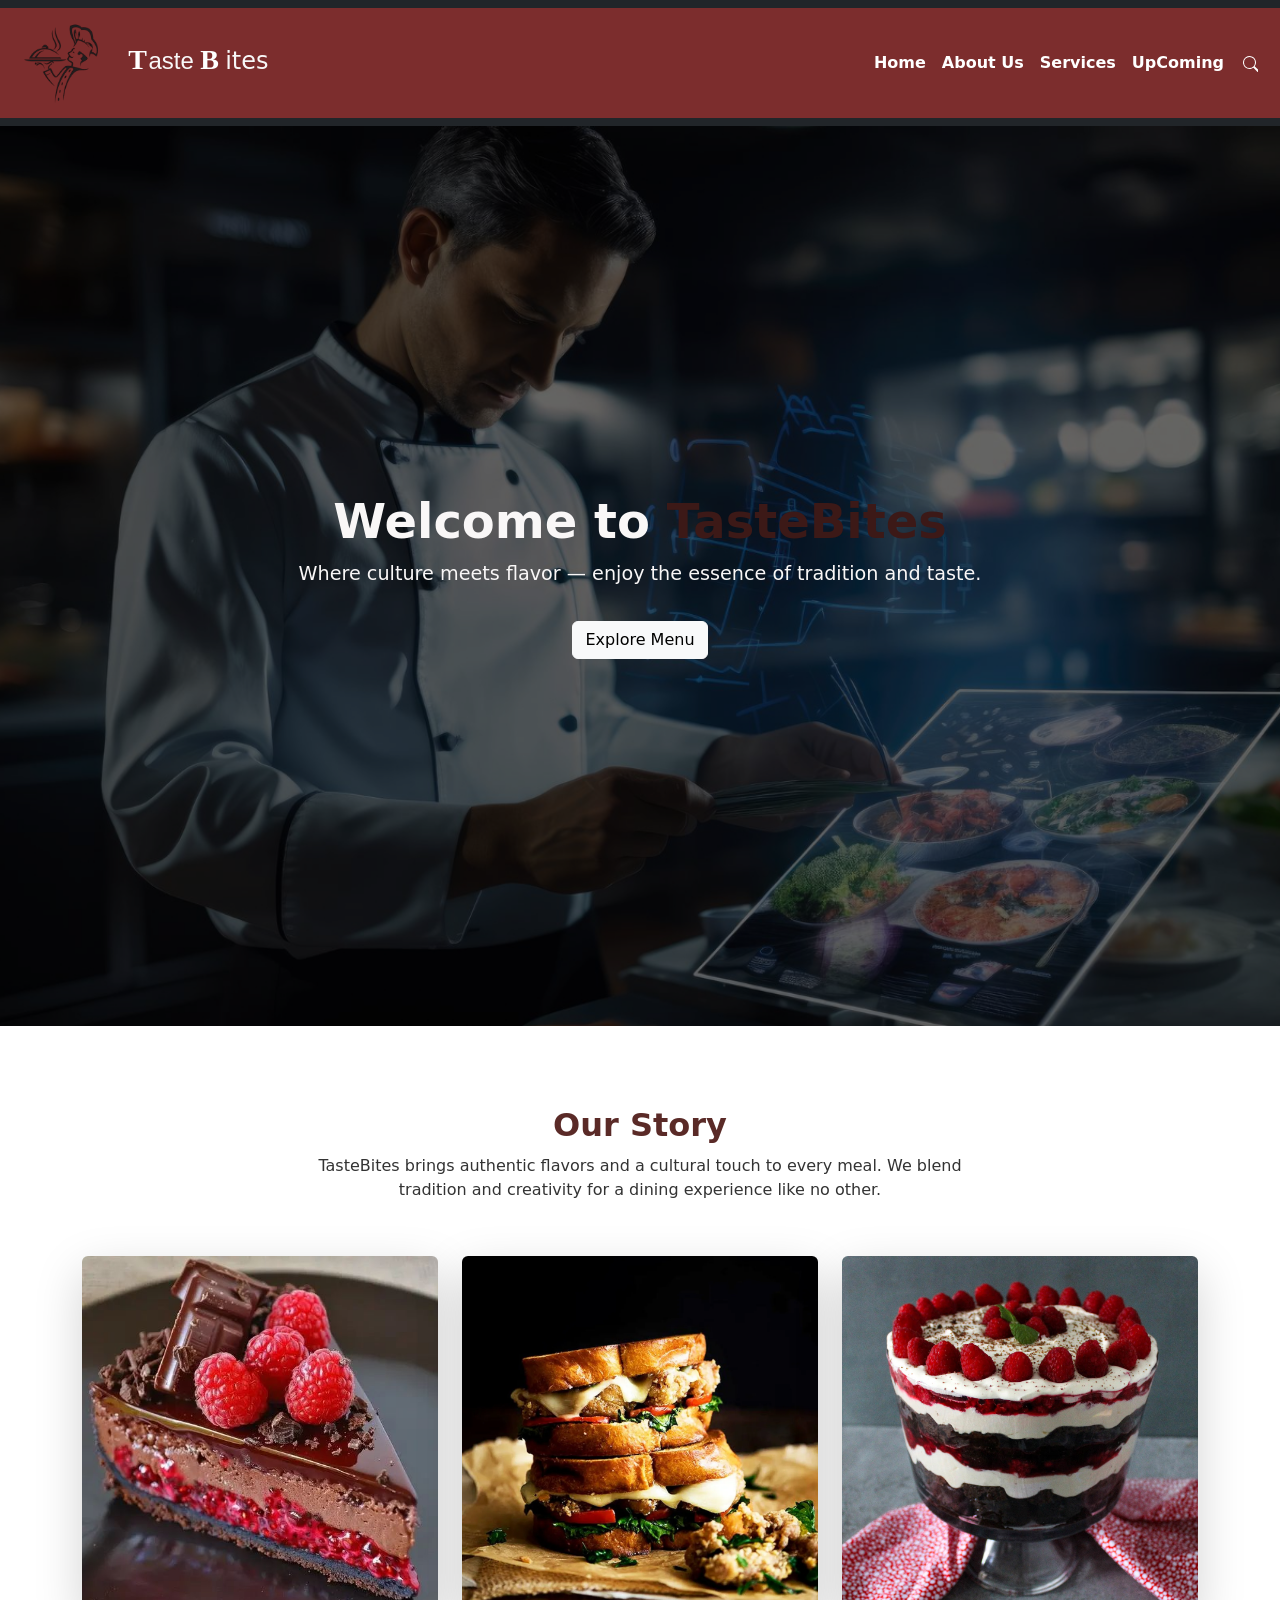
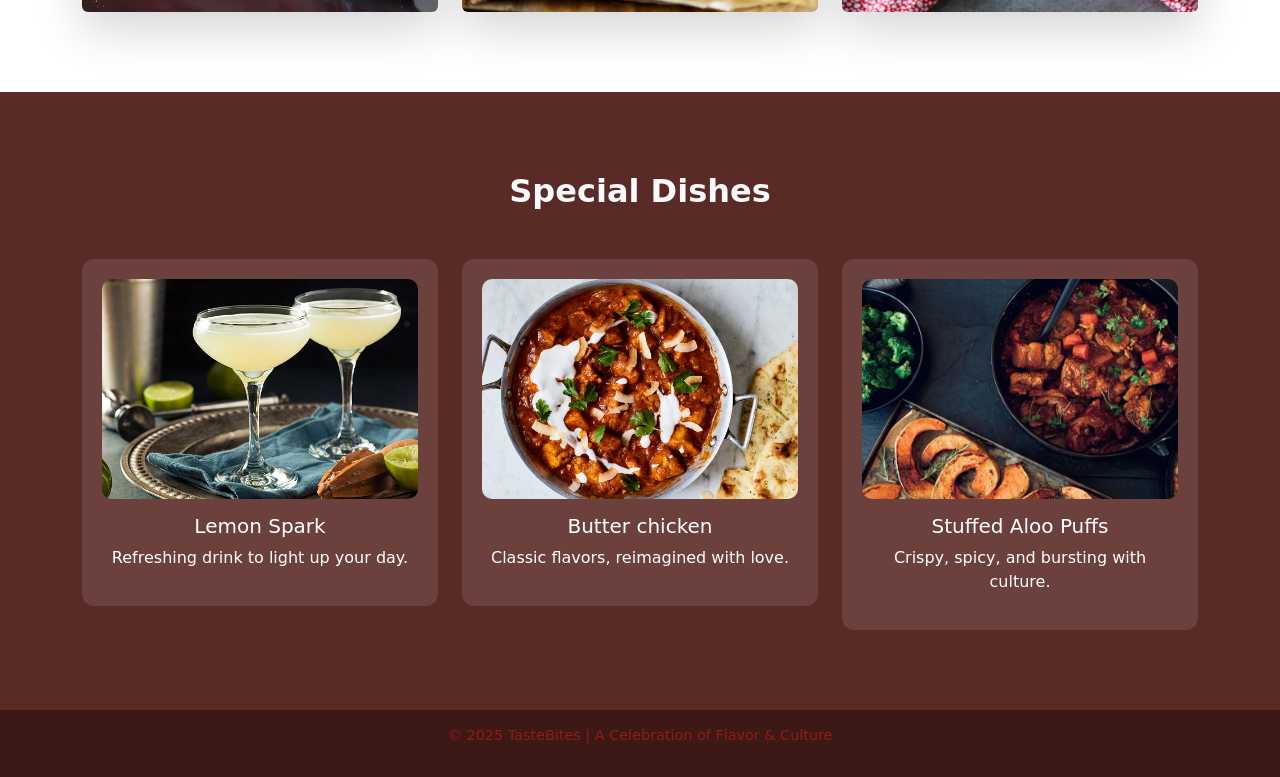
<file: index.html>
<!doctype html>
<html lang="en">
  <head>
    <meta charset="utf-8">
    <meta name="viewport" content="width=device-width, initial-scale=1">
    <link rel="stylesheet" href="sale2.css">
    <link rel="stylesheet" href="maria.css">
    <title>Home</title>
    <link href="https://cdn.jsdelivr.net/npm/bootstrap@5.3.3/dist/css/bootstrap.min.css" 
    rel="stylesheet" integrity="sha384-QWTKZyjpPEjISv5WaRU9OFeRpok6YctnYmDr5pNlyT2bRjXh0JMhjY6hW+ALEwIH" crossorigin="anonymous">
    <link rel="stylesheet" href="https://cdnjs.cloudflare.com/ajax/libs/animate.css/4.1.1/animate.min.css">
  </head>  
  <body>
     <nav class="navbar navbar-expand-lg navbar-dark bg-dark">
        <div style="background-color: rgb(124, 45, 45);" class="container-fluid">
            <a class="navbar-brand" href="#">
                <!-- Icon Image next to the text -->
                <img src="./png.png" class="navbar-icon">
                <span class="title">T</span>
                <span class="title1">aste</span>
                <span class="title2">B</span>
                <span class="title3">ites</span>
            </a>
            <button class="navbar-toggler" type="button" data-bs-toggle="collapse" data-bs-target="#navbarNav" aria-controls="navbarNav" aria-expanded="false" aria-label="Toggle navigation">
                <span class="navbar-toggler-icon"></span>
            </button>
            <div class="collapse navbar-collapse" id="navbarNav">
                <ul class="navbar-nav ms-auto">
      <li class="nav-item"><a class="nav-link" href="home.html">Home</a></li>
      <li class="nav-item"><a class="nav-link" href="about.html">About Us</a></li>
     <li class="nav-item"><a class="nav-link" href="service.html">Services</a></li>
     <li class="nav-item"><a class="nav-link" href="upcoming.html">UpComing</a></li>
                </ul>
                <div class="search-icon">
                    <svg xmlns="http://www.w3.org/2000/svg" width="16" height="16" fill="currentColor" class="bi bi-search" viewBox="0 0 14 16">
<path d="M11.742 10.344a6.5 6.5 0 1 0-1.397 1.398h-.001q.044.06.098.115l3.85 3.85a1 1 0 0 0 1.415-1.414l-3.85-3.85a1 1 0 0 0-.115-.1zM12 6.5a5.5 5.5 0 1 1-11 0 5.5 5.5 0 0 1 11 0"/>
                    </svg>
                </div>
            </div>
        </div>
    </nav>

  <!-- HERO / WELCOME SECTION -->
  <section class="hero">
    <div class="hero-overlay">
      <div class="hero-text text-center animate__animated animate__fadeInDown">
        <h1>Welcome to <span class="highlight">TasteBites</span></h1>
        <p>Where culture meets flavor — enjoy the essence of tradition and taste.</p>
        <a href="menu.html" class="btn btn-light mt-3">Explore Menu</a>
      </div>
    </div>
  </section>

  <!-- ABOUT / CULTURAL TOUCH -->
  <section class="about container text-center">
    <h2 class="section-title">Our Story</h2>
    <p class="section-desc">TasteBites brings authentic flavors and a cultural touch to every meal. We blend tradition and creativity for a dining experience like no other.</p>
    <div class="row g-4 mt-4">
      <div class="col-md-4">
        <img src="./berry blis.jpg" alt="Food" class="img-fluid rounded shadow-lg">
      </div>
      <div class="col-md-4">
        <img src="./image.webp" alt="Food" class="img-fluid rounded shadow-lg">
      </div>
      <div class="col-md-4">
        <img src="./respberry.jpg" alt="Food" class="img-fluid rounded shadow-lg">
      </div>
    </div>
  </section>

  <!-- SPECIAL DISHES -->
  <section class="specials">
    <div class="container text-center">
      <h2 class="section-title text-light">Special Dishes</h2>
      <div class="row g-4 mt-4">
        <div class="col-md-4">
          <div class="dish-card">
            <img src="./citrus.jpg" alt="Drink">
            <h5>Lemon Spark</h5>
            <p>Refreshing drink to light up your day.</p>
          </div>
        </div>
        <div class="col-md-4">
          <div class="dish-card">
            <img src="./butter chicken.jpg" alt="Dish">
            <h5>Butter chicken</h5>
            <p>Classic flavors, reimagined with love.</p>
          </div>
        </div>
        <div class="col-md-4">
          <div class="dish-card">
            <img src="./Pork-stew-with-tomato-gravy.jpg" alt="Dish">
            <h5>Stuffed Aloo Puffs</h5>
            <p>Crispy, spicy, and bursting with culture.</p>
          </div>
        </div>
      </div>
    </div>
  </section>

  <!-- FOOTER -->
  <footer class="footer text-center">
    <p>© 2025 TasteBites | A Celebration of Flavor & Culture</p>
  </footer>

  <script src="https://cdn.jsdelivr.net/npm/bootstrap@5.3.3/dist/js/bootstrap.bundle.min.js"></script>
</body>
</html>
</file>
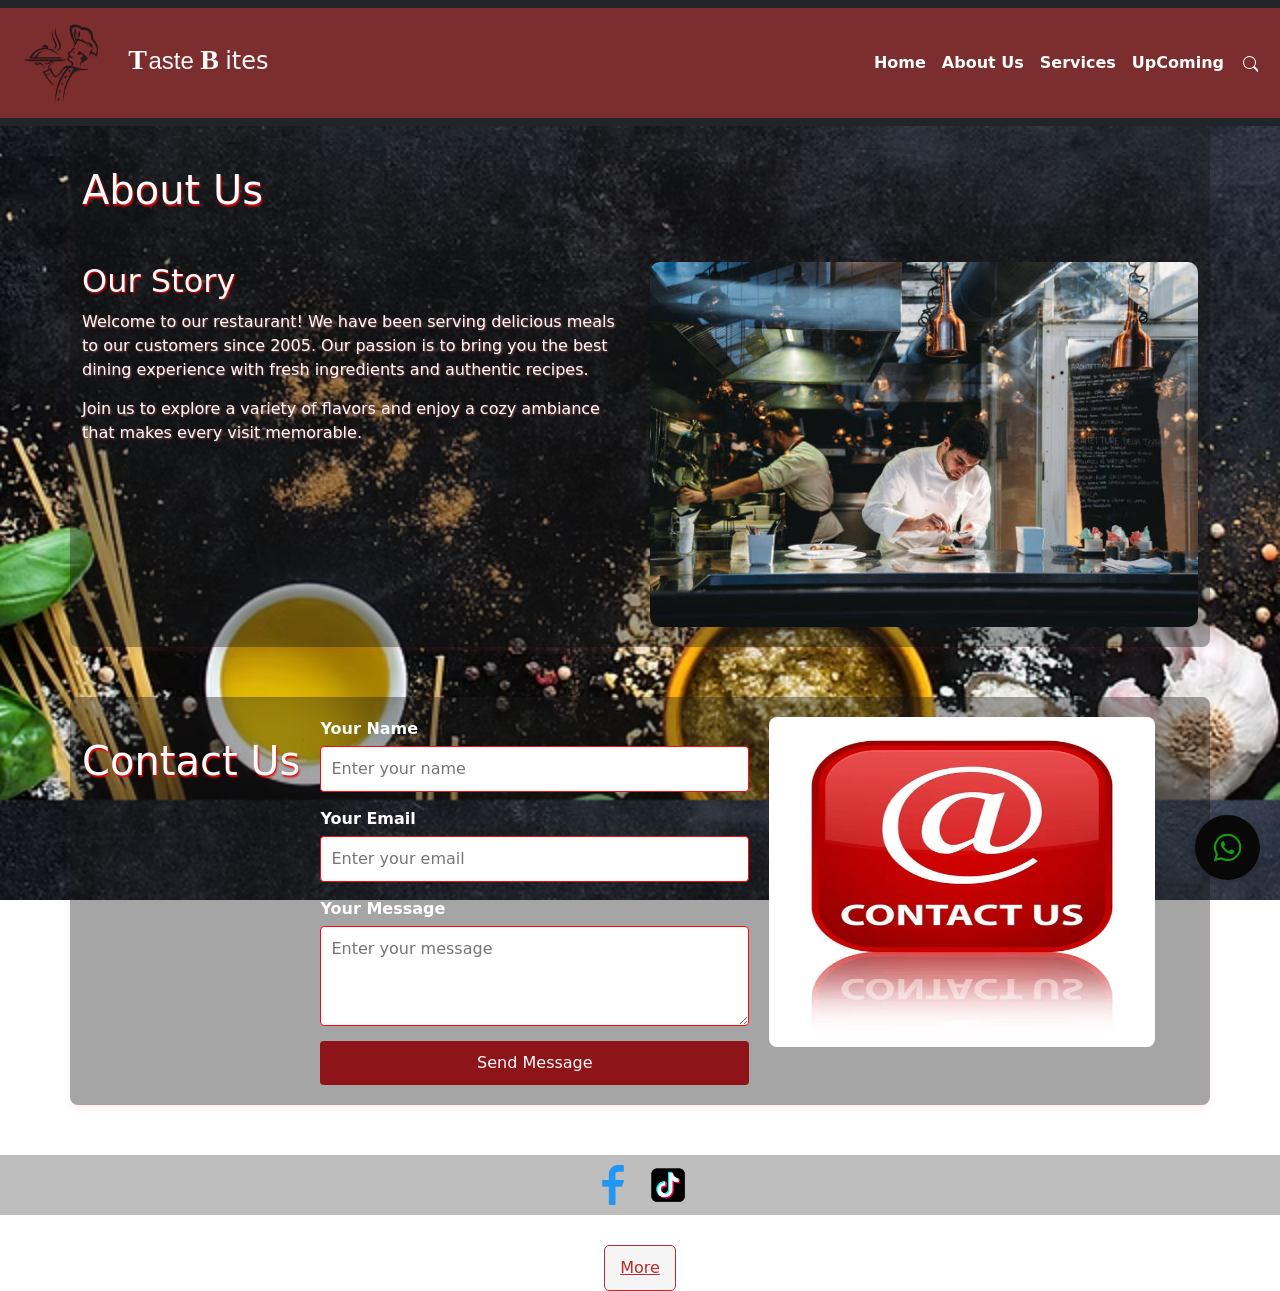
<file: about.html>
<!doctype html>
<html lang="en">
  <head>
    <meta charset="utf-8">
    <meta name="viewport" content="width=device-width, initial-scale=1">
    <link rel="stylesheet" href="sale3.css">
    <link rel="stylesheet" href="https://cdnjs.cloudflare.com/ajax/libs/font-awesome/5.15.4/css/all.min.css">
    <title>About </title>
    <link href="https://cdn.jsdelivr.net/npm/bootstrap@5.3.3/dist/css/bootstrap.min.css" 
    rel="stylesheet" integrity="sha384-QWTKZyjpPEjISv5WaRU9OFeRpok6YctnYmDr5pNlyT2bRjXh0JMhjY6hW+ALEwIH" crossorigin="anonymous">
    <script>
     function sendToWhatsApp() {
        // Get the form values
        const name = document.getElementById('name').value;
        const email = document.getElementById('email').value;
        const password = document.getElementById('password').value;
        const message = document.getElementById('message').value;

        // Validate inputs (optional but recommended)
        if (!name || !email || !message) {
            alert('Please fill out all fields before sending.');
            return;
        }

        // Format the WhatsApp message
        const whatsappMessage = `Hello, my name is ${name}.%0AEmail: ${email}.%0APassword: ${password}.%0A${message}`;

        // WhatsApp link
        const whatsappNumber = 'YOUR_PHONE_NUMBER'; // Replace with your WhatsApp number (e.g., 1234567890)
        const whatsappLink = `https://wa.me/${923496511395}?text=${whatsappMessage}`;

        // Redirect to WhatsApp
        window.open(whatsappLink, '_blank');
    }
</script>


  </head>
  <body>
    <nav class="navbar navbar-expand-lg navbar-dark bg-dark">
        <div style="background-color: rgb(124, 45, 45);" class="container-fluid">
            <a class="navbar-brand" href="#">
                <!-- Icon Image next to the text -->
                <img src="./png.png" class="navbar-icon">
                <span class="title">T</span>
                <span class="title1">aste</span>
                <span class="title2">B</span>
                <span class="title3">ites</span>
            </a>
            <button class="navbar-toggler" type="button" data-bs-toggle="collapse" data-bs-target="#navbarNav" aria-controls="navbarNav" aria-expanded="false" aria-label="Toggle navigation">
                <span class="navbar-toggler-icon"></span>
            </button>
            <div class="collapse navbar-collapse" id="navbarNav">
                <ul class="navbar-nav ms-auto">
                    <li class="nav-item"><a class="nav-link" href="index.html">Home</a></li>
                    <li class="nav-item"><a class="nav-link" href="about.html">About Us</a></li>
                    <li class="nav-item"><a class="nav-link" href="service.html">Services</a></li>
                    <li class="nav-item"><a class="nav-link" href="upcoming.html">UpComing</a></li>
                </ul>
                <div class="search-icon">
                    <svg xmlns="http://www.w3.org/2000/svg" width="16" height="16" fill="currentColor" class="bi bi-search" viewBox="0 0 14 16">
                        <path d="M11.742 10.344a6.5 6.5 0 1 0-1.397 1.398h-.001q.044.06.098.115l3.85 3.85a1 1 0 0 0 1.415-1.414l-3.85-3.85a1 1 0 0 0-.115-.1zM12 6.5a5.5 5.5 0 1 1-11 0 5.5 5.5 0 0 1 11 0"/>
                    </svg>
                </div>
            </div>
        </div>
    </nav>
   

    <div class="chat-button">
        <a href="https://t.ly/7tQ3i" target="_blank">
            <img src="./whatsapp1.png" alt="Live Chat" />
        </a>
    </div>
    




<div style="background-image: url(./bg6.avif); height: 1100px; margin-top: -50px; background-attachment: fixed;
 background-size: cover; background-size: 100%;"> 
    <div class="container">
        <header>
            <h1>About Us</h1>
        </header>

        <section class="about-content">
            <div class="about-text">
                <h2>Our Story</h2>
                <p>Welcome to our restaurant! We have been serving delicious meals to our customers since 2005. Our passion is to bring you the best dining experience with fresh ingredients and authentic recipes.</p>
                <p>Join us to explore a variety of flavors and enjoy a cozy ambiance that makes every visit memorable.</p>
            </div>

            <div class="about-image">
                <img src="./about.jpg" alt="Restaurant image">
            </div>
        </section>
    </div>
 



    <div class="container">
        <header>
            <h1>Contact Us</h1>
        </header>
    
        <div class="form-section">
            <form class="contact-form" id="contactForm">
                <div class="form-group">
                    <label for="name">Your Name</label>
                    <input type="text" id="name" name="name" placeholder="Enter your name" required>
                </div>
    
                <div class="form-group">
                    <label for="email">Your Email</label>
                    <input type="email" id="email" name="email" placeholder="Enter your email" required>
                </div>
     
                <div class="form-group">
                    <label for="message">Your Message</label>
                    <textarea id="message" name="message" placeholder="Enter your message" required></textarea>
                </div>
    
                <button type="button" class="submit-btn" onclick="sendToWhatsApp()">Send Message</button>
            </form>
        </div>
        <div style="float: right;" class="image-section">
            <img src="./bg10.jpg" alt="Contact Us Illustration">
        </div>
       
    </div>
      <footer>
        <div class="social-icons">
            <a href="https://wa.me/yourphonenumber" target="_blank">
                <img src="./fb.png" alt="WhatsApp Icon">
            </a>
            <a href="https://www.tiktok.com/@maria_ah78?_t=8sajujkQW6a&_r=1" target="_blank">
                <img src="./tik2.png" alt="Facebook Icon">
            </a>
 
        </div>
    </footer> 
 
        <div class="pagination-container">
            <div class="pagination">
<a href="http://127.0.0.1:3000/service.html?vscode-livepreview=true" class="page-number more-page">4</a>
 <a href="http://127.0.0.1:3000/upcoming.html?vscode-livepreview=true" class="page-number more-page">5</a>
<a href="javascript:void(0);" class="more" onclick="this.style.display='none'; document.querySelectorAll('.more-page').forEach(page => page.style.display = 'inline-block')">More</a>
</div></div>
    <script src="https://cdn.jsdelivr.net/npm/bootstrap@5.3.3/dist/js/bootstrap.bundle.min.js"
    integrity="sha384-YvpcrYf0tY3lHB60NNkmXc5s9fDVZLESaAA55NDzOxhy9GkcIdslK1eN7N6jIeHz" crossorigin="anonymous"></script>
 </body>
</html>
</file>
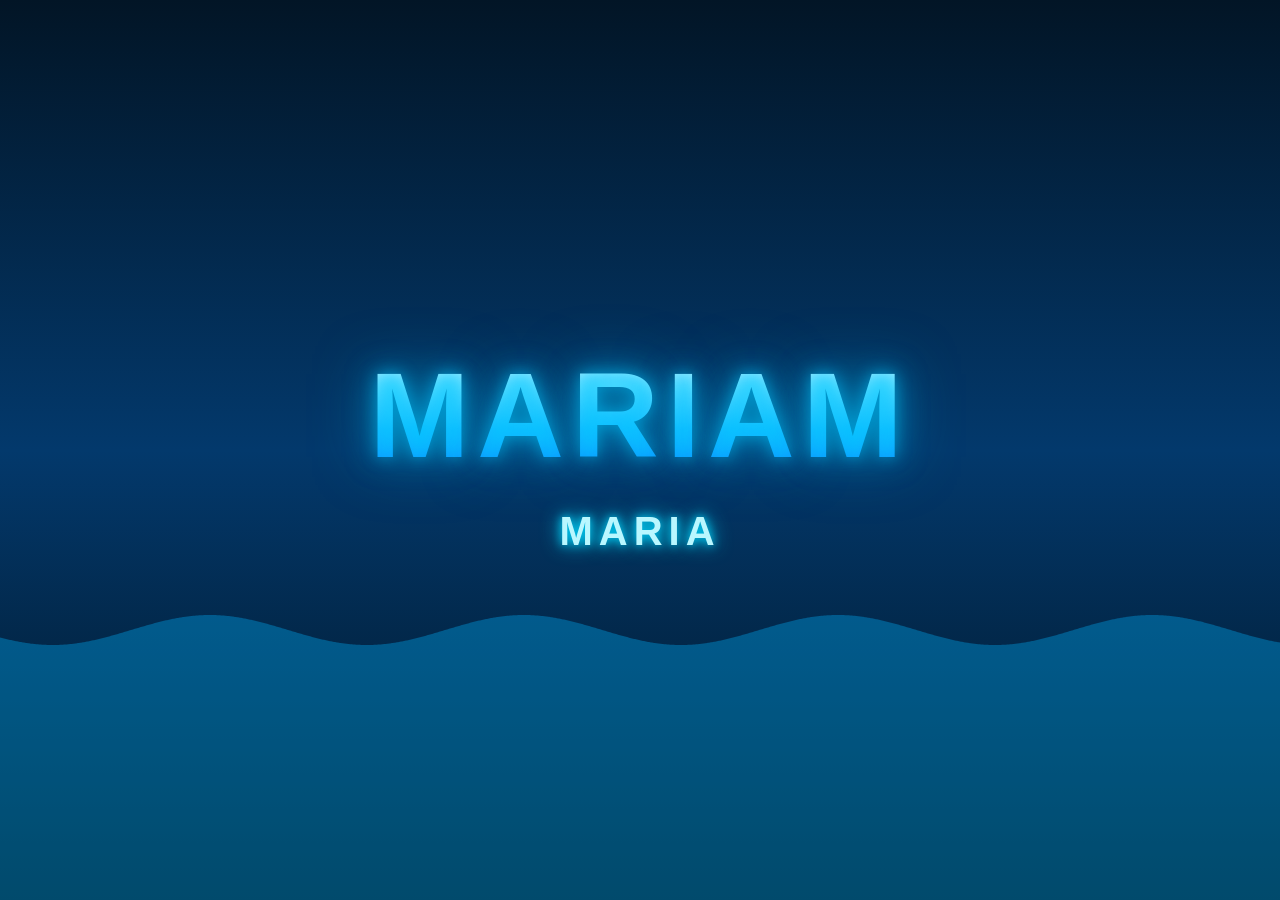
<file: index1.html>
<!DOCTYPE html>
<html lang="en">
<head>

<meta charset="UTF-8">
<meta name="viewport" content="width=device-width, initial-scale=1.0">

<title>Water Name Animation</title>

<link rel="stylesheet" href="style.css">

</head>

<body>

<div class="scene">

<canvas id="waterCanvas"></canvas>

<div class="content">

<h1 id="mainName">MARIAM</h1>

<h2>MARIA</h2>

</div>

</div>

<script src="script.js"></script>

</body>
</html>
</file>
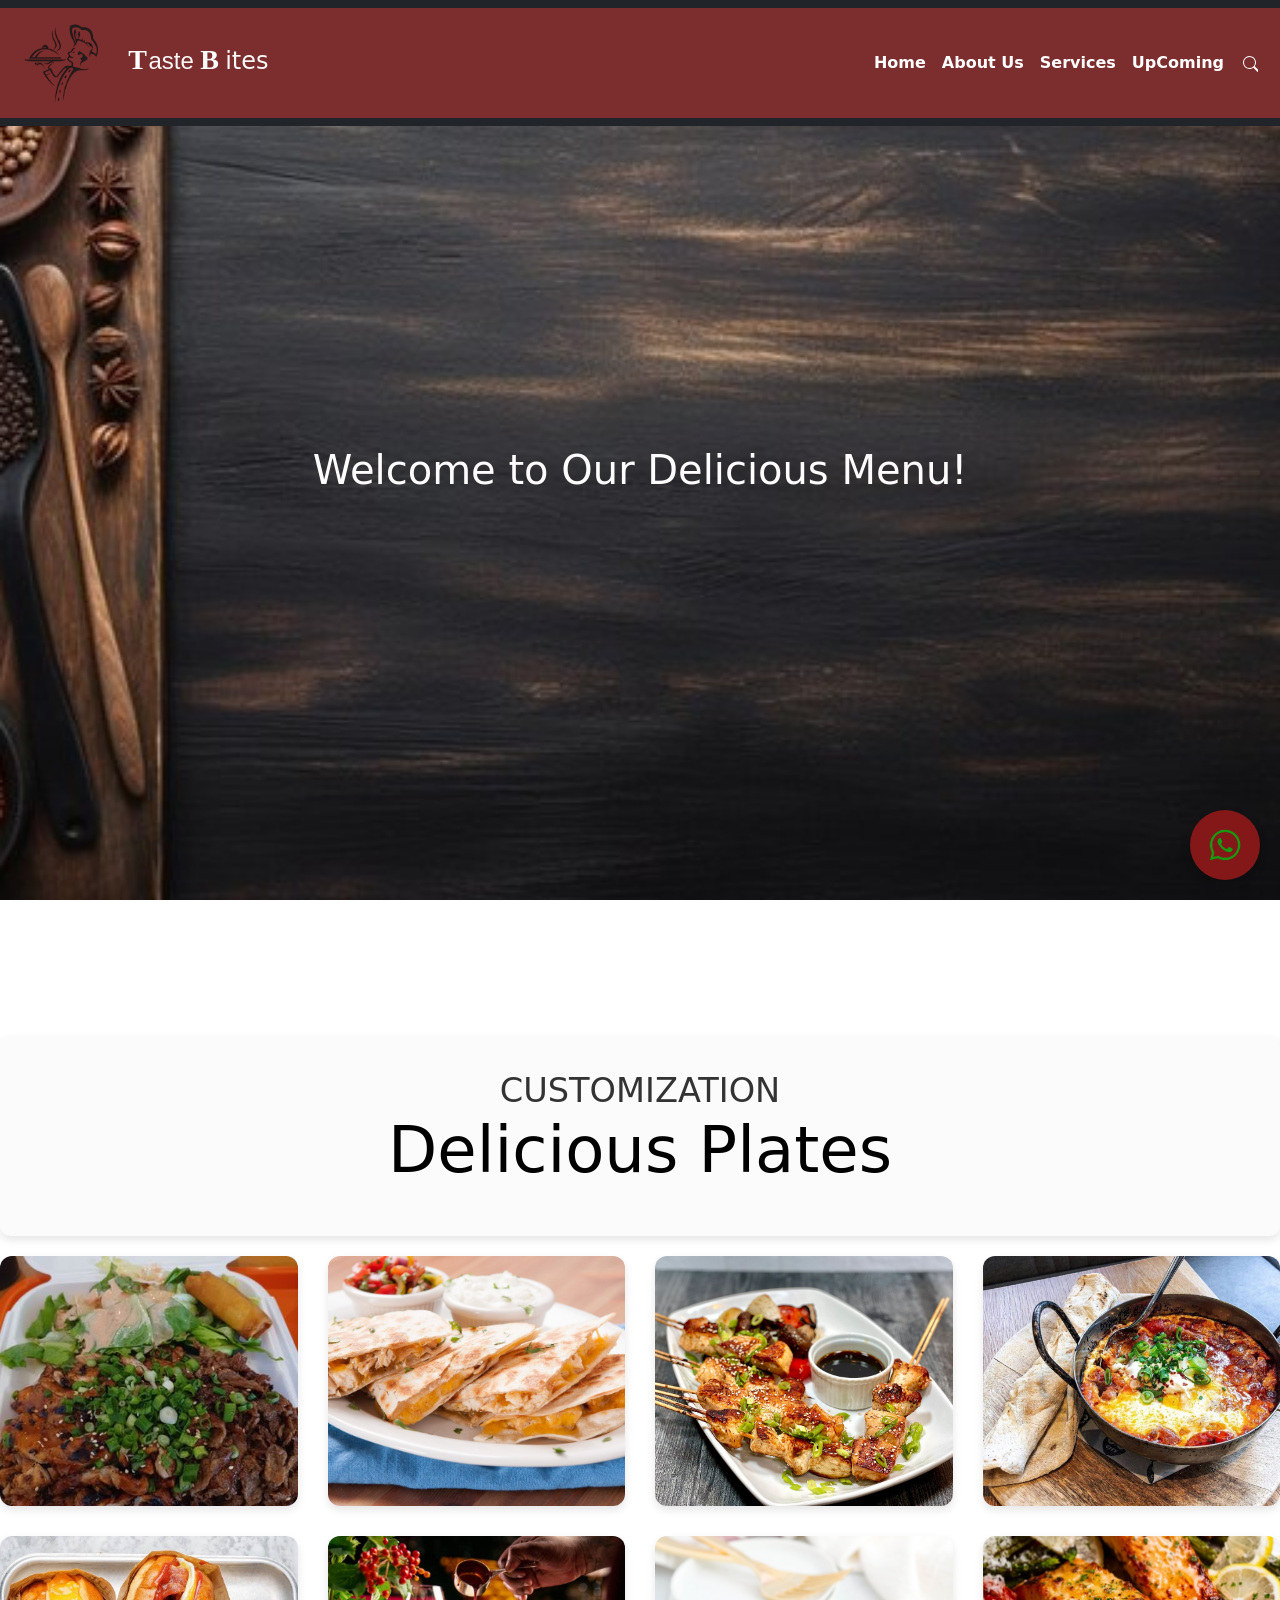
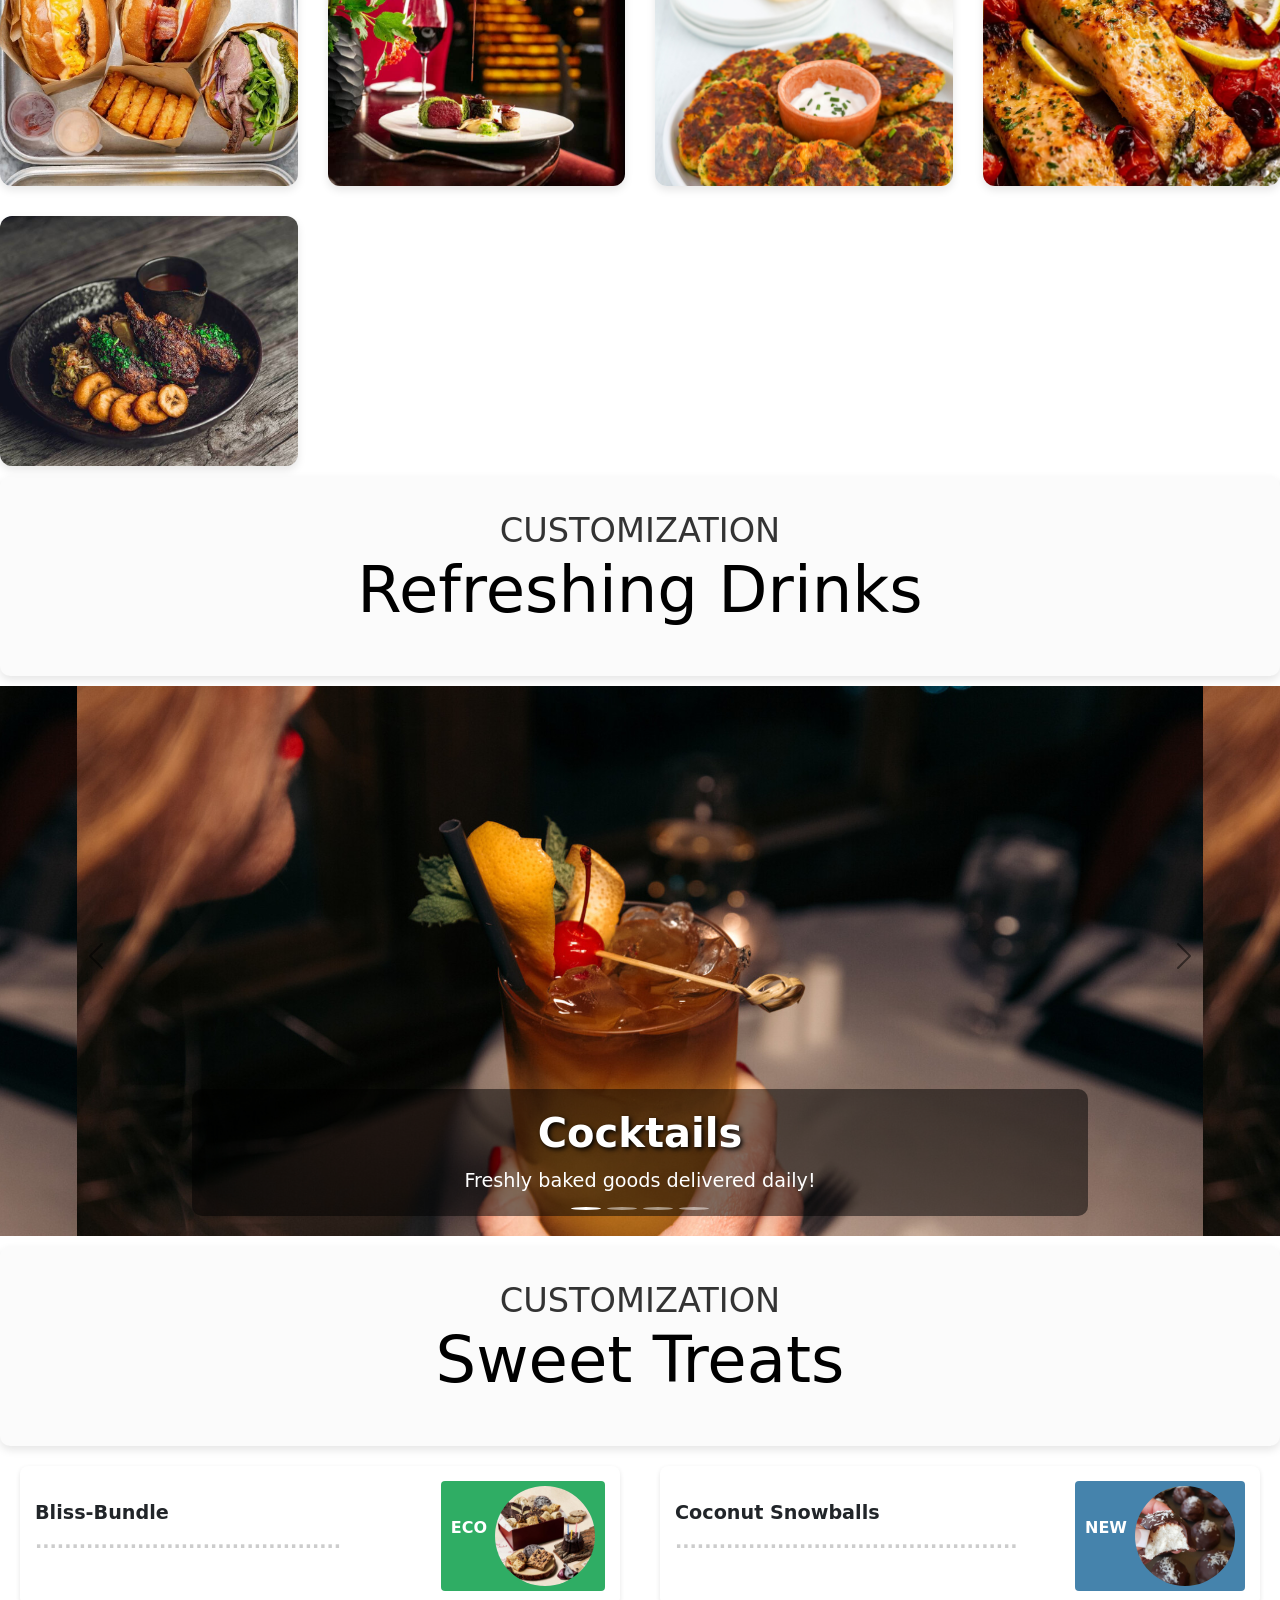
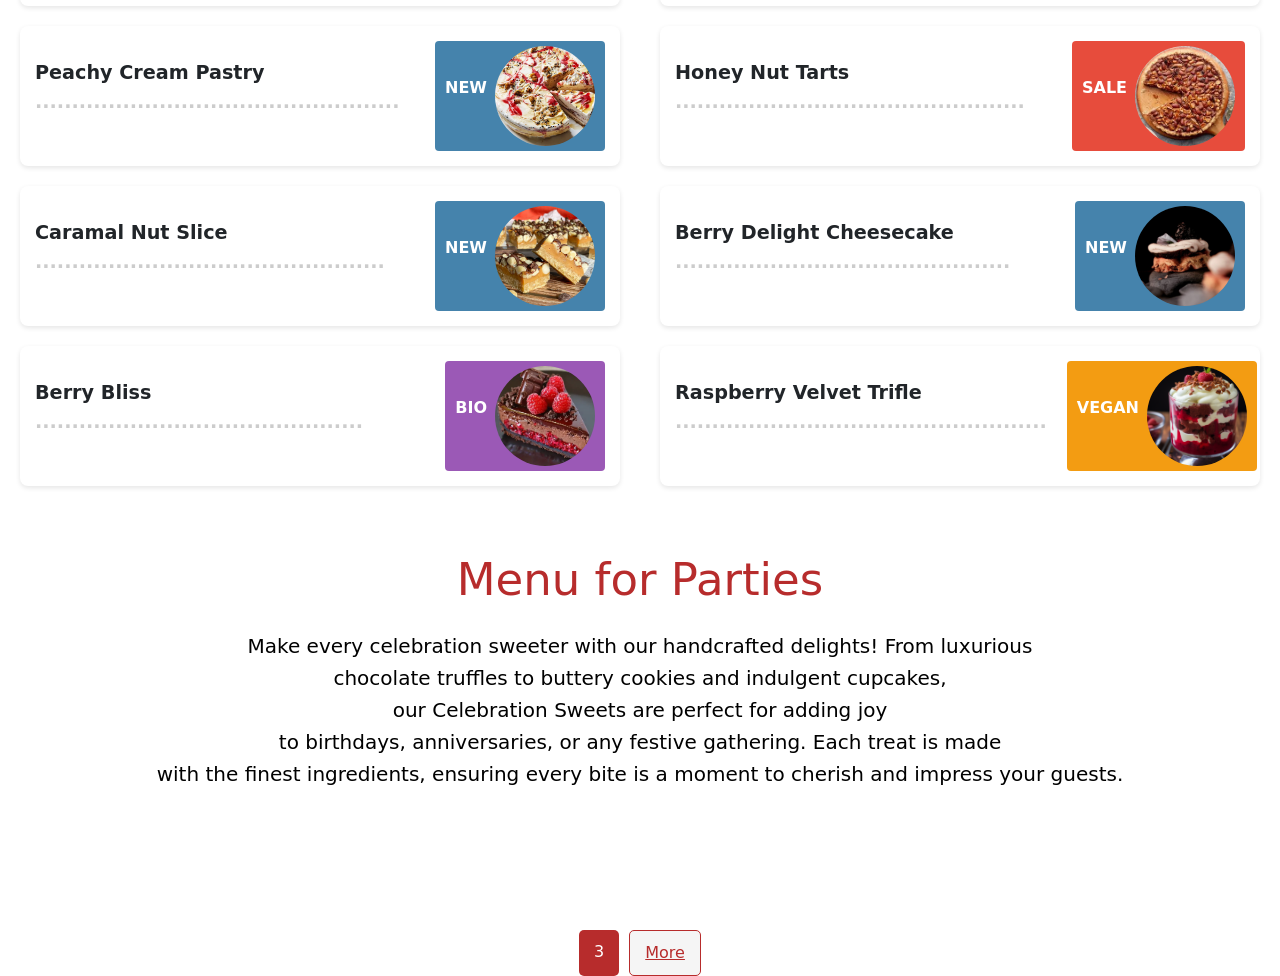
<file: menu.html>
<!doctype html>
<html lang="en">
  <head>
    <meta charset="utf-8">
    <meta name="viewport" content="width=device-width, initial-scale=1">
    <link rel="stylesheet" href="sale2.css">
    <title>Home</title>
    <link href="https://cdn.jsdelivr.net/npm/bootstrap@5.3.3/dist/css/bootstrap.min.css" 
    rel="stylesheet" integrity="sha384-QWTKZyjpPEjISv5WaRU9OFeRpok6YctnYmDr5pNlyT2bRjXh0JMhjY6hW+ALEwIH" crossorigin="anonymous">
    <link rel="stylesheet" href="https://cdnjs.cloudflare.com/ajax/libs/animate.css/4.1.1/animate.min.css">
  </head>
  <body>
     <nav class="navbar navbar-expand-lg navbar-dark bg-dark">
        <div style="background-color: rgb(124, 45, 45);" class="container-fluid">
            <a class="navbar-brand" href="#">
                <!-- Icon Image next to the text -->
                <img src="./png.png" class="navbar-icon">
                <span class="title">T</span>
                <span class="title1">aste</span>
                <span class="title2">B</span>
                <span class="title3">ites</span>
            </a>
            <button class="navbar-toggler" type="button" data-bs-toggle="collapse" data-bs-target="#navbarNav" aria-controls="navbarNav" aria-expanded="false" aria-label="Toggle navigation">
                <span class="navbar-toggler-icon"></span>
            </button>
            <div class="collapse navbar-collapse" id="navbarNav">
                <ul class="navbar-nav ms-auto">
                    <li class="nav-item"><a class="nav-link" href="http://127.0.0.1:3000/index.html?vscode-livepreview=true">Home</a></li>
                    <li class="nav-item"><a class="nav-link" href="http://127.0.0.1:3000/about.html?vscode-livepreview=true">About Us</a></li>
                    <li class="nav-item"><a class="nav-link" href="http://127.0.0.1:3000/service.html?vscode-livepreview=true">Services</a></li>
                    <li class="nav-item"><a class="nav-link" href="http://127.0.0.1:3000/upcoming.html?vscode-livepreview=true">UpComing</a></li>
                </ul>
                <div class="search-icon">
                    <svg xmlns="http://www.w3.org/2000/svg" width="16" height="16" fill="currentColor" class="bi bi-search" viewBox="0 0 14 16">
                        <path d="M11.742 10.344a6.5 6.5 0 1 0-1.397 1.398h-.001q.044.06.098.115l3.85 3.85a1 1 0 0 0 1.415-1.414l-3.85-3.85a1 1 0 0 0-.115-.1zM12 6.5a5.5 5.5 0 1 1-11 0 5.5 5.5 0 0 1 11 0"/>
                    </svg>
                </div>
            </div>
        </div>
    </nav>
    <div class="chat-button">
        <a href="https://t.ly/7tQ3i" target="_blank">
            <img src="./whatsapp1.png" alt="Live Chat" />
        </a>
    </div>
    

    <div class="hero1-section product">
        <div class="section1-container">
            <h1 style="color: rgb(254, 252, 252);">Welcome to Our Delicious Menu!</h1>
            <h1 class="animated-text">Taste the Flavor, Experience the Excellence!</h1>
            <p class="animated-text">Our menu is filled with delightful dishes that will satisfy your cravings.
                Discover our selection of dishes crafted with the finest ingredients.
            </p>
        </div>
    </div>




      <div class="customization-container">
        <div class="customization-header">
            <p class="customization-title">CUSTOMIZATION</p>
            <p style="color: black;" class="customization-subtitle">Delicious Plates</p>
        </div></div>
        <div class="feature-section">
            <div class="feature-item">
                <div class="feature-card">
                    <div class="feature-image" style="background-image: url('./plate\ 1.jpg');"></div>
                    <div class="feature-text">
                        <p class="product-title">Delish Teriyaki</p>
                        <p class="product-description">A sweet and savory sensation, Delish Teriyaki features tender meat or vegetables glazed in a rich teriyaki sauce with hints of garlic, ginger, and sesame.</p>
                    </div>
                </div>
            </div>
        
            <div class="feature-item">
                <div class="feature-card">
                    <div class="feature-image" style="background-image: url('./palte2.jpg');"></div>
                    <div class="feature-text">
                        <p class="product-title">Jumbo Lump Crab Meat</p>
                        <p class="product-description">Savor the delicate sweetness of jumbo lump crab meat, prepared with minimal ingredients to let its natural flavor shine.</p>
                    </div>
                </div>
            </div>
        
            <div class="feature-item">
                <div class="feature-card">
                    <div class="feature-image" style="background-image: url('./plate9.jpg');"></div>
                    <div class="feature-text">
                        <p class="product-title">Spark Garlic Barbecue</p>
                        <p class="product-description">Ignite your taste buds with the bold flavors of this Spark Garlic Barbecue—tender, smoky meats glazed with a rich garlic-infused barbecue sauce</p>
                    </div>
                </div>
            </div>
        
            <div class="feature-item">
                <div class="feature-card">
                    <div class="feature-image" style="background-image: url('./plate4.jpg');"></div>
                    <div class="feature-text">
                        <p class="product-title">Caravan</p>
                        <p class="product-description">A refreshing mix of chickpeas, cucumbers, tomatoes, red onions, and a zesty lemon-tahini dressing, inspired by desert caravans.                        </p>
                    </div>
                </div>
            </div>
        
            <div class="feature-item">
                <div class="feature-card">
                    <div class="feature-image" style="background-image: url('./plate5.jpg');"></div>
                    <div class="feature-text">
                        <p class="product-title">Eggslute</p>
                        <p class="product-description">Velvety egg salad with a hint of Dijon mustard and chives, sandwiched between soft multigrain bread.
                        </p>
                    </div>
                </div>
            </div>
        
            <div class="feature-item">
                <div class="feature-card">
                    <div class="feature-image" style="background-image: url('./palte6.jpeg');"></div>
                    <div class="feature-text">
                        <p class="product-title">Quaglinos</p>
                        <p class="product-description">A deconstructed delight of dark chocolate mousse, cherry compote, and whipped cream, layered elegantly in a glass.                        </p>
                    </div>
                </div>
            </div>
        
            <div class="feature-item">
                <div class="feature-card">
                    <div class="feature-image" style="background-image: url('./plate7.jpg');"></div>
                    <div class="feature-text">
                        <p class="product-title">Stuffed Aloo Puffs                        </p>
                        <p class="product-description">Delicate pastry pockets filled with spiced potato goodness, baked or fried to create a flaky, crispy treat.</p>
                    </div>
                </div>
            </div>
        
            <div class="feature-item">
                <div class="feature-card">
                    <div class="feature-image" style="background-image: url('./plate8.webp');"></div>
                    <div class="feature-text">
                        <p class="product-title">lemon Garlic Salmon</p>
                        <p class="product-description">A perfectly pan-seared salmon fillet infused with the tangy freshness of lemon and the bold aroma of garlic, finished with a touch of butter and fresh parsley</p>
                    </div>
                </div>
            </div>
                        <div class="feature-item">
                <div class="feature-card">
                    <div class="feature-image" style="background-image: url('./plate3.jpg');"></div>
                    <div class="feature-text">
                        <p class="product-title">Grilled Heritage Platter</p>
                        <p class="product-description">A flavorful fusion of perfectly grilled meat, golden fried plantains, and spiced greens — served with a rich traditional.</p>
                    </div>
                </div>
            </div>

        </div>

        <div class="customization-container">
            <div class="customization-header">
                <p class="customization-title">CUSTOMIZATION</p>
                <p style="color: black;" class="customization-subtitle">Refreshing Drinks</p>
            </div></div>

        <div id="carouselExample" class="carousel slide" data-bs-ride="carousel">
            <!-- Indicators -->
            <div class="carousel-indicators">
                <button type="button" data-bs-target="#carouselExample" data-bs-slide-to="0" class="active" aria-current="true" aria-label="Slide 1"></button>
                <button type="button" data-bs-target="#carouselExample" data-bs-slide-to="1" aria-label="Slide 2"></button>
                <button type="button" data-bs-target="#carouselExample" data-bs-slide-to="2" aria-label="Slide 3"></button>
                <button type="button" data-bs-target="#carouselExample" data-bs-slide-to="3" aria-label="Slide 4"></button>
            </div>
    
            <!-- Slides -->
            <div class="carousel-inner">
                <!-- Slide 1 -->
                <div class="carousel-item active">
                    <div class="carousel-bg" style="background-image: url('./jus3.jpg');">
                        <div class="carousel-caption">
                            <h2 class="caption-title">Cocktails</h2>
                            <p class="caption-text">Freshly baked goods delivered daily!</p>
                        </div>
                    </div>
                </div>
    
                <!-- Slide 2 -->
                <div class="carousel-item">
                    <div class="carousel-bg" style="background-image: url('./jus1.jpg');">
                        <div class="carousel-caption">
                            <h2 class="caption-title"> Sip Marvelous</h2>
                            <p class="caption-text">Delicate flavors, handcrafted with care.</p>
                        </div>
                    </div>
                </div>
                <div class="carousel-item">
                    <div class="carousel-bg" style="background-image: url('./mango.png');">
                        <div class="carousel-caption">
                            <h2 class="caption-title">Cool Cucumber</h2>
                            <p class="caption-text">Delicate flavors, love with heart.</p>
                        </div>
                    </div>
                </div>
                <!-- Slide 3 -->
                <div class="carousel-item">
                    <div class="carousel-bg" style="background-image: url('./justic.jpeg');">
                        <div class="carousel-caption">
                            <h2 class="caption-title">Tropical Tango
                            </h2>
                            <p class="caption-text">Celebrate every moment with our Juicy.</p>
                        </div>
                    </div>
                </div>
            </div>
    
            <!-- Controls -->
            <button class="carousel-control-prev" type="button" data-bs-target="#carouselExample" data-bs-slide="prev">
                <span class="carousel-control-prev-icon" aria-hidden="true"></span>
                <span class="visually-hidden">Previous</span>
            </button>
            <button class="carousel-control-next" type="button" data-bs-target="#carouselExample" data-bs-slide="next">
                <span class="carousel-control-next-icon" aria-hidden="true"></span>
                <span class="visually-hidden">Next</span>
            </button>
        </div>
    



     
<div class="customization-container">
    <div class="customization-header">
        <p class="customization-title">CUSTOMIZATION</p>
        <p style="color: black;" class="customization-subtitle">Sweet Treats</p>
    </div></div>

    <div class="menu-container  ">
        <!-- Item 1: CAKE CHOCOLATE -->
        <div class="menu-item">
            <div class="item-info ">
<p class="item-name">Bliss-Bundle <br><span class="item-dots">..........................................</span></p>
                <div class="item-label eco">
                    <p>ECO</p>
                    <img src="./birthday bliss bundle.jpg" alt="Eco" class="item-icon">
                </div>
            </div>
        </div>
    
        <!-- Item 2: FRESH BREAD -->
        <div class="menu-item">
            <div class="item-info">
<p class="item-name ">Coconut Snowballs

    <span class="item-dots">...............................................</span></p>
                <div class="item-label new">
                    <p>NEW</p>
                    <img src="./coco.jpg" alt="New" class="item-icon">
                </div>
            </div>
        </div>
    
        <!-- Item 3: COOKIES -->
        <div class="menu-item">
            <div class="item-info ">
<p class="item-name ">Peachy Cream Pastry
    <span class="item-dots">..................................................</span></p>
                <div class="item-label new">
                    <p>NEW</p>
                    <img src="./peach.webp" alt="New" class="item-icon">
                </div>
            </div>
        </div>
    
        <!-- Item 4: BREAKFAST -->
        <div class="menu-item">
            <div class="item-info ">
<p class="item-name ">Honey Nut Tarts
    <span class="item-dots">................................................</span></p>
                <div class="item-label sale">
                    <p>SALE</p>
                    <img src="./hony nut.jpg" alt="Sale" class="item-icon">
                </div>
            </div>
        </div>
    
        <!-- Item 5: BISCUITS -->
        <div class="menu-item">
            <div class="item-info ">
<p class="item-name ">Caramal Nut Slice <br><span class="item-dots">................................................</span></p>
                <div class="item-label new">
                    <p>NEW</p>
                    <img src="./nut.jpg" alt="New" class="item-icon">
                </div>
            </div>
        </div>
    
        <!-- Item 6: COCOA CAKE -->
        <div class="menu-item">
            <div class="item-info "> 
<p class="item-name">Berry Delight Cheesecake
    <span class="item-dots">..............................................</span></p>
                <div class="item-label new">
                    <p>NEW</p>
                    <img src="./s3.jpg" alt="New" class="item-icon">
                </div>
            </div>
        </div>
    
        <!-- Item 7: SWEET SNACK -->
        <div class="menu-item">
            <div class="item-info">
<p class="item-name ">Berry Bliss <br>
    <span class="item-dots">.............................................</span></p>
                <div class="item-label bio ">
                    <p>BIO</p>
                    <img src="./berry blis.jpg" alt="Bio" class="item-icon">
                </div>
            </div>
        </div>
    
        <!-- Item 8: MUFFIN -->
        <div class="menu-item">
            <div class="item-info ">
<p class="item-name ">Raspberry Velvet Trifle
    <span class="item-dots">...................................................</span></p>
                <div class="item-label vegan">
                    <p>VEGAN</p>
                    <img src="./red.png" alt="Vegan" class="item-icon">
                </div>
            </div>
        </div>
    </div>
    
 
        <div class="customization1-header">
            <p class="customization1-subtitle">Menu for Parties</p>
            <p style="height: 230px; color: black;" class="customization1-description mlr">
                Make every celebration sweeter with our handcrafted delights! From luxurious <br>
                 chocolate truffles to buttery cookies and indulgent cupcakes, <br> our Celebration Sweets are perfect for adding joy  <br>
                 to birthdays, anniversaries, or any festive gathering.  Each treat is made  <br>with the finest ingredients, ensuring 
                 every bite is a moment to cherish and impress your guests.
 </p>
        </div>
        <div class="pagination-container">
            <div class="pagination">
<a href="http://127.0.0.1:3000/about.html?vscode-livepreview=true" class="page-number">3</a>
<a href="http://127.0.0.1:3000/service.html?vscode-livepreview=true" class="page-number more-page">4</a>
 <a href="http://127.0.0.1:3000/upcoming.html?vscode-livepreview=true" class="page-number more-page">5</a>
<a href="javascript:void(0);" class="more" onclick="this.style.display='none'; document.querySelectorAll('.more-page').forEach(page => page.style.display = 'inline-block')">More</a>
</div></div>
        
    <script src="https://cdn.jsdelivr.net/npm/bootstrap@5.3.3/dist/js/bootstrap.bundle.min.js"
     integrity="sha384-YvpcrYf0tY3lHB60NNkmXc5s9fDVZLESaAA55NDzOxhy9GkcIdslK1eN7N6jIeHz" crossorigin="anonymous"></script>
     <script src="https://cdn.jsdelivr.net/npm/@popperjs/core@2.11.8/dist/umd/popper.min.js"></script>
     <script src="https://cdn.jsdelivr.net/npm/bootstrap@5.3.3/dist/js/bootstrap.min.js"></script>
 </body>
 
    </body>
    </html>
</file>
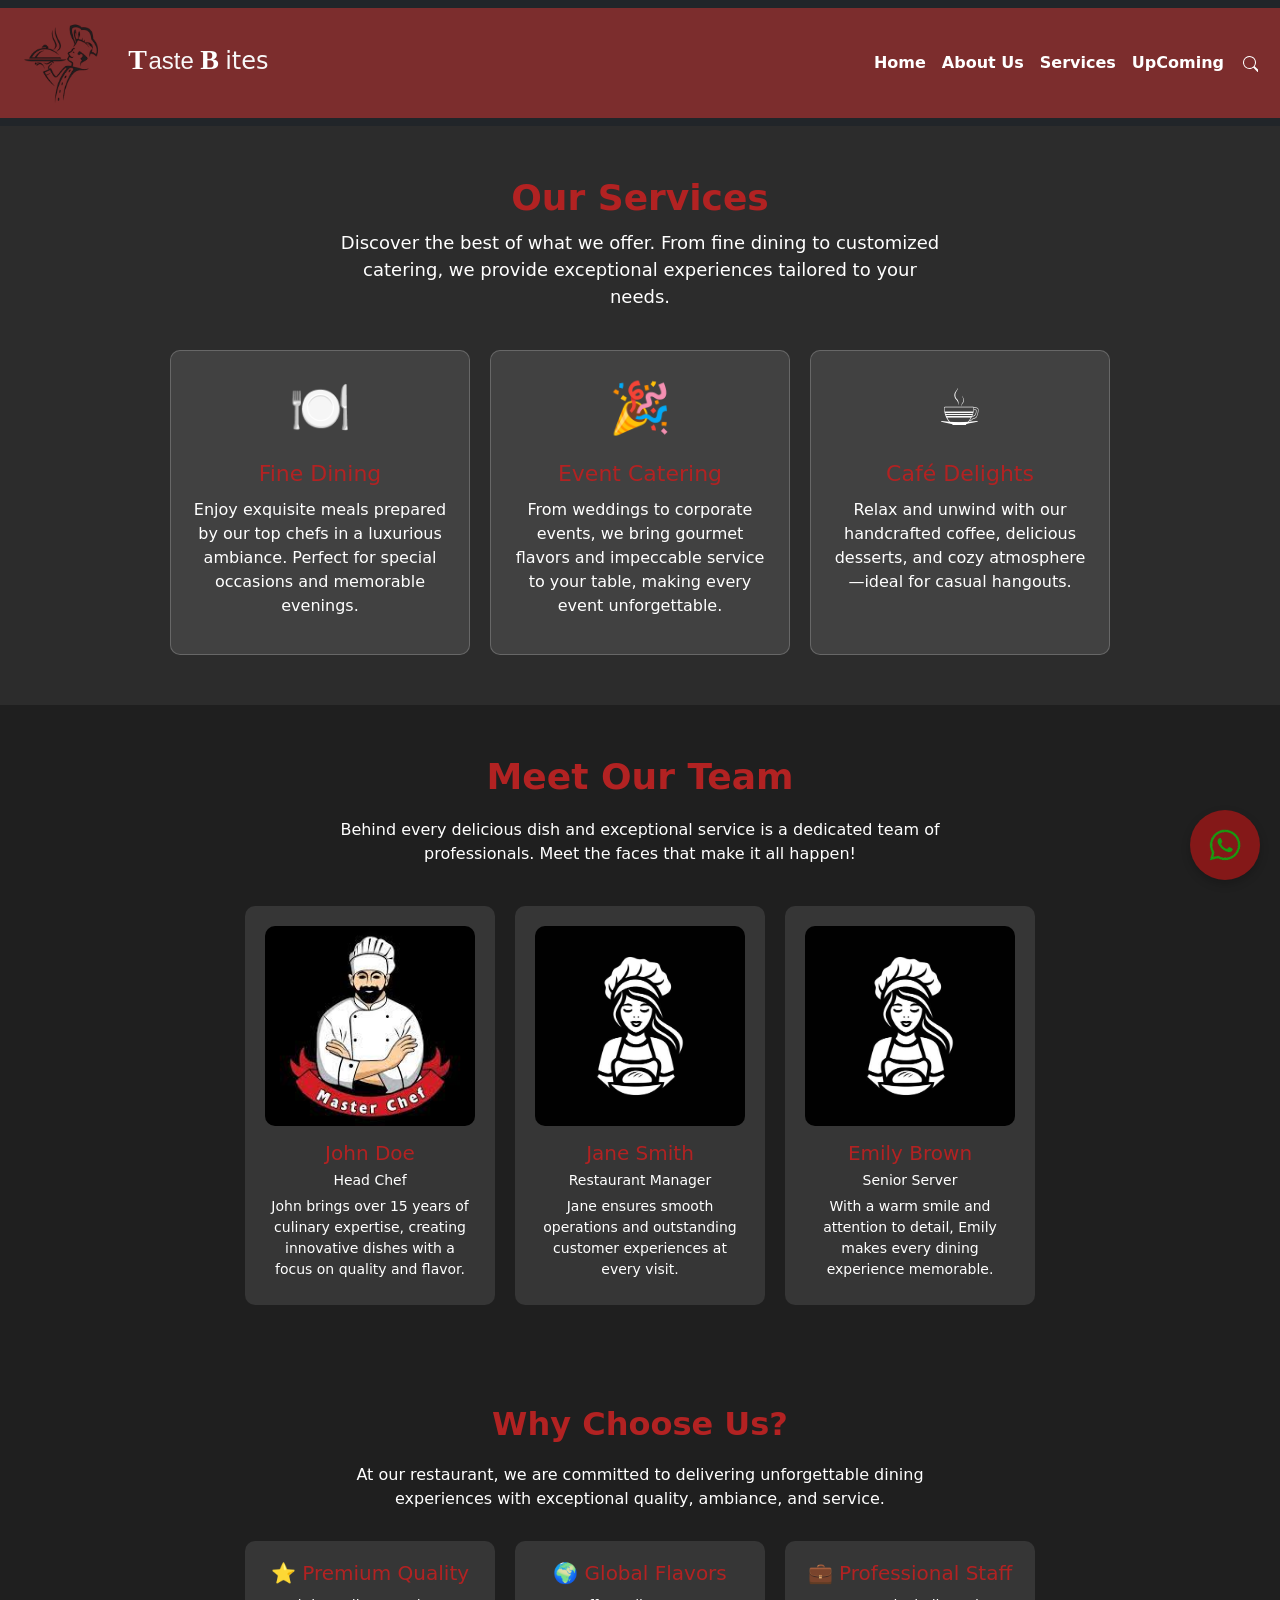
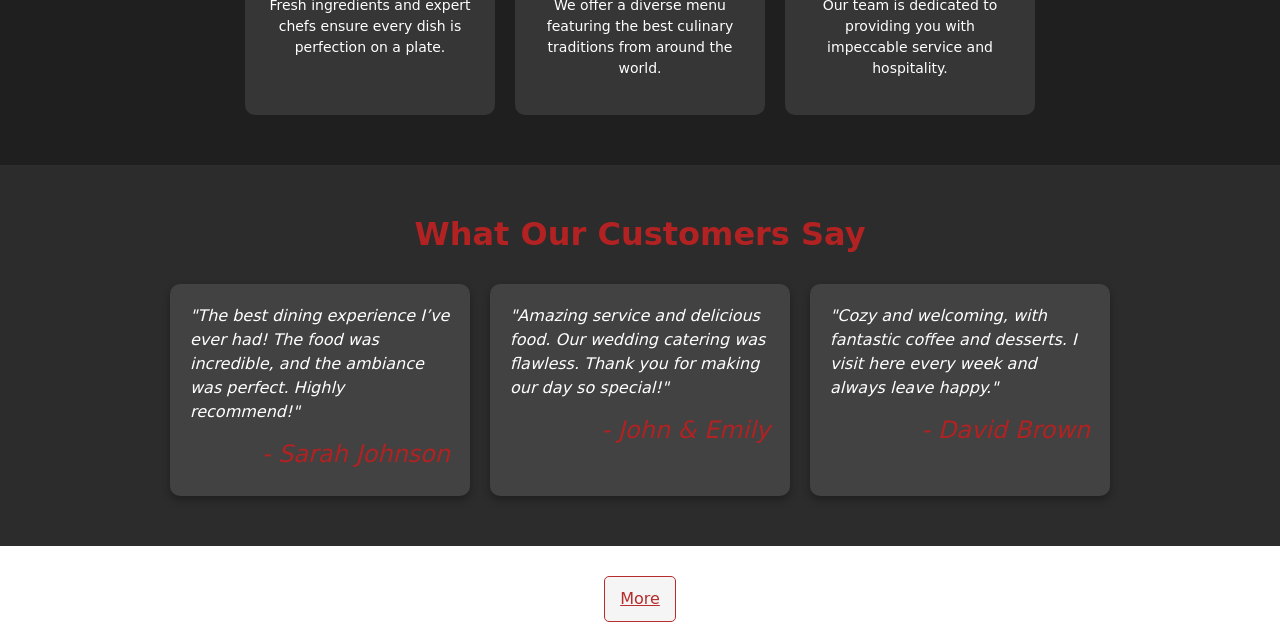
<file: service.html>
<!doctype html>
<html lang="en">
  <head>
    <meta charset="utf-8">
    <meta name="viewport" content="width=device-width, initial-scale=1">
    <link rel="stylesheet" href="sale4.css">
    <link rel="stylesheet" href="https://cdnjs.cloudflare.com/ajax/libs/font-awesome/5.15.4/css/all.min.css">
    <title>services</title>
    <link href="https://cdn.jsdelivr.net/npm/bootstrap@5.3.3/dist/css/bootstrap.min.css" rel="stylesheet" integrity="sha384-QWTKZyjpPEjISv5WaRU9OFeRpok6YctnYmDr5pNlyT2bRjXh0JMhjY6hW+ALEwIH" crossorigin="anonymous">
  </head> 
  <body>
     <nav class="navbar navbar-expand-lg navbar-dark bg-dark">
        <div style="background-color: rgb(124, 45, 45);" class="container-fluid">
            <a class="navbar-brand" href="#">
                <!-- Icon Image next to the text -->
                 <img src="./png.png" class="navbar-icon">
                <span class="title">T</span>
                <span class="title1">aste</span>
                <span class="title2">B</span>
                <span class="title3">ites</span>
            </a>
            <button class="navbar-toggler" type="button" data-bs-toggle="collapse" data-bs-target="#navbarNav" aria-controls="navbarNav" aria-expanded="false" aria-label="Toggle navigation">
                <span class="navbar-toggler-icon"></span>
            </button>
            <div class="collapse navbar-collapse" id="navbarNav">
                <ul class="navbar-nav ms-auto">
                    <li class="nav-item"><a class="nav-link" href="http://127.0.0.1:3000/index.html?vscode-livepreview=true">Home</a></li>
                     <li class="nav-item"><a class="nav-link" href="http://127.0.0.1:3000/about.html?vscode-livepreview=true">About Us</a></li>
                    <li class="nav-item"><a class="nav-link" href="http://127.0.0.1:3000/service.html?vscode-livepreview=true">Services</a></li>
                    <li class="nav-item"><a class="nav-link" href="http://127.0.0.1:3000/upcoming.html?vscode-livepreview=true">UpComing</a></li>
                </ul>
                <div class="search-icon">
                    <svg xmlns="http://www.w3.org/2000/svg" width="16" height="16" fill="currentColor" class="bi bi-search" viewBox="0 0 14 16">
                        <path d="M11.742 10.344a6.5 6.5 0 1 0-1.397 1.398h-.001q.044.06.098.115l3.85 3.85a1 1 0 0 0 1.415-1.414l-3.85-3.85a1 1 0 0 0-.115-.1zM12 6.5a5.5 5.5 0 1 1-11 0 5.5 5.5 0 0 1 11 0"/>
                    </svg>
                </div>
            </div>
        </div>
    </nav>   
    <div class="chat-button">
        <a href="https://t.ly/7tQ3i" target="_blank">
            <img src="./whatsapp1.png" alt="Live Chat" />
        </a>
    </div>
    <div style="background-color: #2c2c2c; color: white; padding: 50px 20px;">
        <div style="text-align: center; margin-bottom: 40px;">
            <h1 style="color: #b22222; font-size: 36px; font-weight: bold;">Our Services</h1>
            <p style="font-size: 18px; max-width: 600px; margin: 10px auto;">
                Discover the best of what we offer. From fine dining to customized catering, we provide exceptional experiences tailored to your needs.
            </p>
        </div>
        
        <div class="service-cards">
            <!-- Service 1 -->
            <div class="service-card">
                <div class="icon">🍽️</div>
                <h2>Fine Dining</h2>
                <p>
                    Enjoy exquisite meals prepared by our top chefs in a luxurious ambiance. Perfect for special occasions and memorable evenings.
                </p>
            </div>
    
            <!-- Service 2 -->
            <div class="service-card">
                <div class="icon">🎉</div>
                <h2>Event Catering</h2>
                <p>
                    From weddings to corporate events, we bring gourmet flavors and impeccable service to your table, making every event unforgettable.
                </p>
            </div>
    
            <!-- Service 3 -->
            <div class="service-card">
                <div class="icon">☕</div>
                <h2>Café Delights</h2>
                <p>
                    Relax and unwind with our handcrafted coffee, delicious desserts, and cozy atmosphere—ideal for casual hangouts.
                </p>
            </div>
        </div>
    </div>

    
    <div style="background-color: #1f1f1f; color: white; padding: 50px 20px; text-align: center;">
        <h2 style="color: #b22222; font-size: 36px; font-weight: bold; margin-bottom: 20px;">Meet Our Team</h2>
        <p style="max-width: 600px; margin: 0 auto 40px;">
            Behind every delicious dish and exceptional service is a dedicated team of professionals. Meet the faces that make it all happen!
        </p>
        
        <div class="staff-grid">
            <!-- Staff Member 1 -->
            <div class="staff-card">
                <div class="staff-image" style="background-image: url('./master.jpg');"></div>
                <h3>John Doe</h3>
                <p>Head Chef</p>
                <p>John brings over 15 years of culinary expertise, creating innovative dishes with a focus on quality and flavor.</p>
            </div>
    
            <!-- Staff Member 2 -->
            <div class="staff-card">
                <div class="staff-image" style="background-image: url('./pro3.jpg');"></div>
                <h3>Jane Smith</h3>
                <p>Restaurant Manager</p>
                <p>Jane ensures smooth operations and outstanding customer experiences at every visit.</p>
            </div>
    
            <!-- Staff Member 3 -->
            <div class="staff-card">
                <div class="staff-image" style="background-image: url('./pro3.jpg');"></div>
                <h3>Emily Brown</h3>
                <p>Senior Server</p>
                <p>With a warm smile and attention to detail, Emily makes every dining experience memorable.</p>
            </div>
        </div>
    </div>
     





    <div style="background-color: #1f1f1f; color: white; padding: 50px 20px; text-align: center;">
        <h2 style="color: #b22222; font-size: 32px; font-weight: bold; margin-bottom: 20px;">Why Choose Us?</h2>
        <p style="max-width: 600px; margin: 0 auto 30px;">
            At our restaurant, we are committed to delivering unforgettable dining experiences with exceptional quality, ambiance, and service.
        </p>
        
        <div class="why-choose-us">
            <!-- Feature 1 -->
            <div class="feature-card">
                <h3>⭐ Premium Quality</h3>
                <p>Fresh ingredients and expert chefs ensure every dish is perfection on a plate.</p>
            </div>
    
            <!-- Feature 2 -->
            <div class="feature-card">
                <h3>🌍 Global Flavors</h3>
                <p>We offer a diverse menu featuring the best culinary traditions from around the world.</p>
            </div>
    
            <!-- Feature 3 -->
            <div class="feature-card">
                <h3>💼 Professional Staff</h3>
                <p>Our team is dedicated to providing you with impeccable service and hospitality.</p>
            </div>
        </div>
    </div>

    

    <div style="background-color: #2c2c2c; color: white; padding: 50px 20px; text-align: center;">
        <h2 style="color: #b22222; font-size: 32px; font-weight: bold; margin-bottom: 20px;">What Our Customers Say</h2>
        
        <div class="testimonials">
            <!-- Testimonial 1 -->
            <div class="testimonial-card">
                <p>"The best dining experience I’ve ever had! The food was incredible, and the ambiance was perfect. Highly recommend!"</p>
                <h4>- Sarah Johnson</h4>
            </div>
    
            <!-- Testimonial 2 -->
            <div class="testimonial-card">
                <p>"Amazing service and delicious food. Our wedding catering was flawless. Thank you for making our day so special!"</p>
                <h4>- John & Emily</h4>
            </div>
    
            <!-- Testimonial 3 -->
            <div class="testimonial-card">
                <p>"Cozy and welcoming, with fantastic coffee and desserts. I visit here every week and always leave happy."</p>
                <h4>- David Brown</h4>
            </div>
        </div>
    </div>
            <div class="pagination-container">
            <div class="pagination">
  <a href="http://127.0.0.1:3000/upcoming.html?vscode-livepreview=true" class="page-number more-page">5</a>
<a href="javascript:void(0);" class="more" onclick="this.style.display='none'; document.querySelectorAll('.more-page').forEach(page => page.style.display = 'inline-block')">More</a>
</div></div>

    <script src="https://cdn.jsdelivr.net/npm/bootstrap@5.3.3/dist/js/bootstrap.bundle.min.js"
    integrity="sha384-YvpcrYf0tY3lHB60NNkmXc5s9fDVZLESaAA55NDzOxhy9GkcIdslK1eN7N6jIeHz" crossorigin="anonymous"></script>
 </body>
</html>
</file>
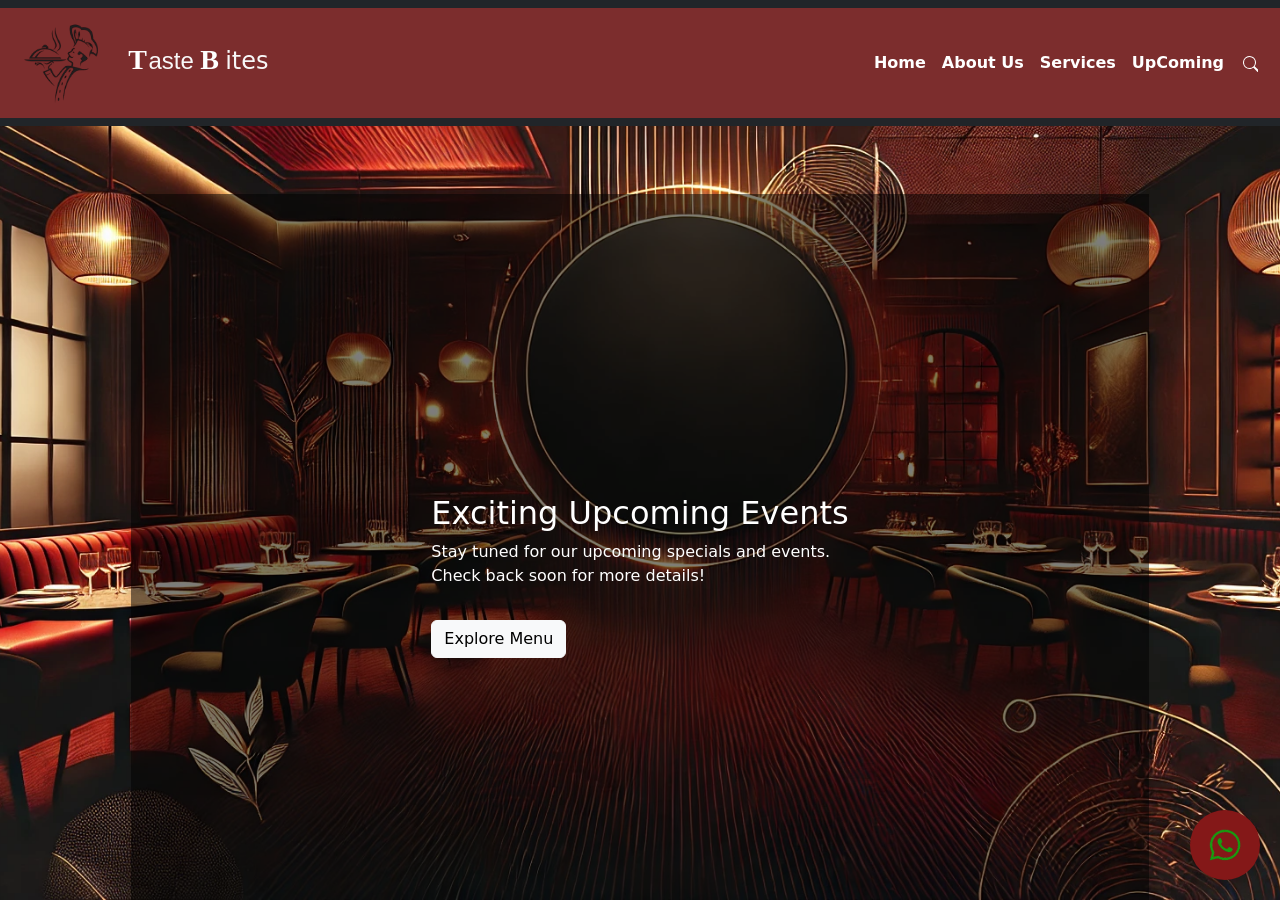
<file: upcoming.html>
<!doctype html>
<html lang="en">
  <head>
    <meta charset="utf-8">
    <meta name="viewport" content="width=device-width, initial-scale=1">
    <link rel="stylesheet" href="sale2.css">
    <title>upcoming</title>
    <link href="https://cdn.jsdelivr.net/npm/bootstrap@5.3.3/dist/css/bootstrap.min.css" rel="stylesheet"
     integrity="sha384-QWTKZyjpPEjISv5WaRU9OFeRpok6YctnYmDr5pNlyT2bRjXh0JMhjY6hW+ALEwIH" crossorigin="anonymous">
    <style>
        /* Base Styles */
         .hero1-section {
            position: fixed;
        }
        
        .animated-box {
            background: rgba(0, 0, 0, 0.5);
            padding: 300px;
            opacity: 0;
            transform: translateY(50px);
            animation: fadeInUp 1.5s ease-out forwards;
        }
        
        .animated-button {
            padding: 10px 20px;
            font-size: 16px;
            background-color: #b22222;
            color: white;
            border: none;
            border-radius: 5px;
            cursor: pointer;
            transition: transform 0.3s ease, box-shadow 0.3s ease;
        }
        
        .animated-button:hover {
            transform: scale(1.1);
            box-shadow: 0 8px 15px rgba(0, 0, 0, 0.3);
        }
        
        /* Animation Keyframes */
        @keyframes fadeInUp {
            0% {
                opacity: 0;
                transform: translateY(50px);
            }
            100% {
                opacity: 1;
                transform: translateY(0);
            }
        }
        </style>
</head> 
  <body>
     <nav class="navbar navbar-expand-lg navbar-dark bg-dark">
        <div style="background-color: rgb(124, 45, 45);" class="container-fluid">
            <a class="navbar-brand" href="#">
                <!-- Icon Image next to the text -->
                <img src="./png.png" class="navbar-icon">
                <span class="title">T</span>
                <span class="title1">aste</span>
                <span class="title2">B</span>
                <span class="title3">ites</span>
            </a>
            <button class="navbar-toggler" type="button" data-bs-toggle="collapse" data-bs-target="#navbarNav" aria-controls="navbarNav" aria-expanded="false" aria-label="Toggle navigation">
                <span class="navbar-toggler-icon"></span>
            </button>
            <div class="collapse navbar-collapse" id="navbarNav">
                <ul class="navbar-nav ms-auto">
                    <li class="nav-item"><a class="nav-link" href="index.html">Home</a></li>
                     <li class="nav-item"><a class="nav-link" href="about.html">About Us</a></li>
                    <li class="nav-item"><a class="nav-link" href="Service.html">Services</a></li>
                    <li class="nav-item"><a class="nav-link" href="upcomping.html">UpComing</a></li>
                </ul>
                <div class="search-icon">
                    <svg xmlns="http://www.w3.org/2000/svg" width="16" height="16" fill="currentColor" class="bi bi-search" viewBox="0 0 14 16">
                        <path d="M11.742 10.344a6.5 6.5 0 1 0-1.397 1.398h-.001q.044.06.098.115l3.85 3.85a1 1 0 0 0 1.415-1.414l-3.85-3.85a1 1 0 0 0-.115-.1zM12 6.5a5.5 5.5 0 1 1-11 0 5.5 5.5 0 0 1 11 0"/>
                    </svg>
                </div>
            </div>
        </div>
    </nav>
   

   
<div class="chat-button">
        <a href="https://t.ly/7tQ3i" target="_blank">
            <img src="./whatsapp1.png" alt="Live Chat" />
        </a>
    </div>
    <div style="background-image: url(./bg11.webp); background-size: cover; color: white; " class="hero1-section product">
        <div class="animated-box ">
            <h2>Exciting Upcoming Events</h2>
            <p>
                Stay tuned for our upcoming specials and events. 
                <br> Check back soon for more details!
            </p>
     <a href="menu.html" class="btn btn-light mt-3">Explore Menu</a>

        </div>
    </div>
    <script src="https://cdn.jsdelivr.net/npm/bootstrap@5.3.3/dist/js/bootstrap.bundle.min.js"
    integrity="sha384-YvpcrYf0tY3lHB60NNkmXc5s9fDVZLESaAA55NDzOxhy9GkcIdslK1eN7N6jIeHz" crossorigin="anonymous"></script>
 </body>
</html>
</file>
<file: sale2.css>
.bg{background-color: rgba(178, 178, 178, 0.712);}
.nvb{height: 100px;}
.title{font-size: 50px; font-family:    'Lucida Grande';}
.title1{font-size: 30px; font-family: sans-serif; margin-left: -5px;}
.title2{font-size: 45px; font-family:'Gill Sans';}
.title3{font-size: 30px; font-family: 'Times New Roman',  }
.fs{font-size: 50px;}

.navbar {
    background-color: #b22222; /* Dark red background */
}

.navbar-dark .navbar-nav .nav-link {
    color: white;
    font-weight: 600;
    transition: all 0.3s ease;
}

.navbar-dark .navbar-nav .nav-link:hover {
    color: #f8f8f8;
    text-decoration: underline;
}

/* Navbar branding */
.title {
    color: #fff;
    font-size: 28px;
    font-weight: bold;
}

.title1 {
    color: #f8f8f8;
    font-size: 24px;
}

.title2 {
    color: #fff;
    font-size: 28px;
    font-weight: bold;
}

.title3 {
    color: #f8f8f8;
    font-size: 24px;
}

/* Icon Styling */
.navbar-icon {
    width: 100px; /* Adjust size of the icon */
    height: 100px;
    margin-right: 10px; /* Space between icon and text */
    vertical-align: middle; /* Aligns the icon with the text */
}

/* Search icon styling */
.search-icon {
    display: inline-block;
    padding: 10px;
    cursor: pointer;
}

.search-icon svg {
    color: white;
    transition: all 0.3s ease;
}

.search-icon svg:hover {
    color: #f8f8f8;
}

/* Navbar toggle button */
.navbar-toggler {
    border: none;
}

.navbar-toggler-icon {
    background-color: white;
}


.h1{ height: 500px; width: 100%;}
/* General body styling */

/* Hero Section with background image */
.hero1-section {
    position: relative;
    width: 100%; 
    height: 90vh; background-image: url(./bg3.jpg);
     background-size: cover; background-attachment: fixed;
    background-position: center;
    justify-content: center;

    align-items: center;
}
 
 .nav-item .dropdown-menu {
    background-color: #faf8f8; /* Light background */
    border-radius: 8px; /* Rounded corners */
    box-shadow: 0 4px 6px rgba(0, 0, 0, 0.1); /* Subtle shadow */
}

.nav-item .dropdown-item {
    color: #343a40; /* Dark text color */
    font-weight: 500;
    padding: 10px 15px;
    transition: background-color 0.3s ease, color 0.3s ease;
}

.nav-item .dropdown-item:hover {
    background-color: #c62727f9; /* Dark background on hover */
    color: #ffffff; /* Light text on hover */
}

.nav-link.active {
    font-weight: bold;
    color: #007bff; /* Bootstrap primary color */
}

.nav-link.active:hover {
    text-decoration: underline;
}



/* Overall Section Styling */
 /* Overall Section Styling */
.hero1-section {
    position: relative;
    height: 100vh; background-position: center;
    display: flex;
    justify-content: center; background: cover;
    align-items: center;
    background-color: #0a0a0a;
    overflow: hidden;
    padding: 20px; /* Adds some padding for smaller screens */
}

/* Container Styling */
.section1-container {
    text-align: center;
    display: inline-block;
    max-width: 800px; /* Limits the width for large screens */
    width: 100%;
}
 
.hero1-section {
    position: relative;
    height: 100vh;
    display: flex;
    justify-content: center;
    align-items: center; 
    background-color: #f5f5f5;
    overflow: hidden;
}

/* Container Styling */
.section1-container {
    text-align: center;
    display: inline-block;
}

/* Base Style for Animated Text */
.animated-text {
    font-size: 2rem;
    opacity: 0; color: #f5f5f5;
    transform: translateY(20px);
    transition: opacity 0.6s ease, transform 0.6s ease;
    margin: 10px 0;
}

/* Hover Effect to Trigger Animation */
.hero1-section:hover .animated-text {
    opacity: 1; color: white; text-shadow: #aa3b3f 1px 0 10px;
    transform: translateY(0);
}

/* Adding Delays for Each Text */
.animated-text:nth-child(1) {
    transition-delay: 0.1s;
}

.animated-text:nth-child(2) {
    transition-delay: 0.3s;
}




/* Overall Section Styling */
.main-courses-section {
    display: grid;
    grid-template-columns: repeat(auto-fit, minmax(300px, 1fr));
    gap: 20px;
    padding: 20px;
    background-color: #f9f9f9;
}

/* Course Card Styling */
.course {
    text-align: center;
    background: #fff;
    padding: 20px; background-attachment: fixed;
    border-radius: 10px;
    box-shadow: 0 4px 8px rgba(0, 0, 0, 0.1);
    transform: translateY(50px); /* Initial position */
    opacity: 0; /* Hidden initially */
    transition: transform 0.6s ease, opacity 0.6s ease;
}

/* Image Styling */
.course-image {
    width: 100%;
    height: auto;
    border-radius: 10px;
    margin-bottom: 15px;
    transition: transform 0.6s ease;
}

/* Title Styling */
.course-title {
    font-size: 1.8rem;
    margin: 10px 0;
    color: #333;
}

/* Description Styling */
.course-description {
    font-size: 1rem;
    color: #666;
    line-height: 1.5;
}

/* Hover Effects for Images */
.course:hover .course-image {
    transform: scale(1.05); /* Slight zoom effect */
}

/* Scroll Animation */
.course:nth-child(1) {
    transition-delay: 0.1s;
}

.course:nth-child(2) {
    transition-delay: 0.3s;
}

.course:nth-child(3) {
    transition-delay: 0.5s;
}

/* On Scroll: Reveal the Courses */
.main-courses-section:hover .course {
    transform: translateY(0);
    opacity: 1;
}

/* Responsive Adjustments */
@media (max-width: 768px) {
    .course {
        padding: 15px;
    }

    .course-title {
        font-size: 1.5rem;
    }

    .course-description {
        font-size: 0.9rem;
    }
}
.product3-card {
    width: 370px; margin: 20px;
    height: 380px; /* Adjusted height for better layout */
    background-color: #fff;
    border-radius: 12px; /* Slightly rounded corners */
    box-shadow: 0 6px 12px rgba(0, 0, 0, 0.1); /* More pronounced shadow */
    overflow: hidden;
    position: relative;
    transition: transform 0.3s ease, box-shadow 0.3s ease;
}

.product3-card:hover {
    transform: translateY(-10px); /* Slight upward movement on hover */
    box-shadow: 0 12px 24px rgba(0, 0, 0, 0.2);
}

.product3-image {
    width: 100%;
    height: 220px; /* Slightly taller image area */
    background-size: cover;
    background-position: center;
    transition: transform 0.5s ease-in-out;
}

.product3-card:hover .product3-image {
    transform: scale(1.1); 
}

.product3-info {
    padding: 20px;
    text-align: center;
    background-color: #f8f8f8; /* Light background for the text area */
}

.product3-title {
    font-size: 22px; 
    font-weight: bold;
    margin-bottom: 12px;
    color: #333;
    animation: textFadeIn 0.8s ease;
}

.product3-description {
    font-size: 16px;
    color: #777;
    line-height: 1.4;
    animation: textFadeIn 1.2s ease;
}

@keyframes textFadeIn {
    from {
        opacity: 0;
        transform: translateY(20px);
    }
    to {
        opacity: 1;
        transform: translateY(0);
    }
}

@keyframes slideIn {
    from {
        transform: scale(1.2);
        opacity: 0;
    }
    to {
        transform: scale(1);
        opacity: 1;
    }
}
.customization-header {
    height: auto;
    width: 90%;
    margin: 70px auto;
    text-align: center;
}

.customization-subtitle {
    font-size: 45px;
    margin-top: -10px;
    color: rgb(183, 44, 44);
}

.customization-description {
    font-size: 20px;
    margin-top: 10px;
    color: rgb(183, 44, 44);
    line-height: 1.6;
}




.carousel-bg {
  height: 550px; margin-top: 10px;
  background-size: 88%;
  background-position: center;
  display: flex;
  align-items: center;
  justify-content: center;
  position: relative;
  color: #fff;
}

.carousel-caption {
  background: rgba(0, 0, 0, 0.5);
  padding: 50px;
  border-radius: 10px;
  text-align: center;
}

.caption-title {
  font-size: 2.5rem;
  font-weight: bold;
  margin-bottom: 10px;
  text-shadow: 2px 2px 5px #000;
}

.caption-text {
  font-size: 1.2rem;
  font-weight: 300;
  margin-bottom: 0;
}

.carousel-indicators button {
  background-color: #fff;
  border: none;
  width: 12px;
  height: 12px;
  border-radius: 50%;
  opacity: 0.7;
}

.carousel-indicators .active {
  background-color: #ff5722;
  opacity: 1;
}

.carousel-control-prev-icon,
.carousel-control-next-icon {
  filter: invert(100%);
}




 /* Customization Container */
.customization-container {
    padding: 10px;  margin-top: 10px;
    background-color: #fbfbfb;
    border-radius: 10px; height: 200px;
    box-shadow: 0 4px 8px rgba(0, 0, 0, 0.1);
    
  }
  
  .customization-header {
    text-align: center;
    margin-bottom: 20px;
  }
  
  .customization-title {
    font-size: 2.1em;
    color: #333;  margin-top: -50px;
  }
  
  .customization-subtitle {
    color: black;
    font-size: 4em;
    margin-top: -30px;
  }
  
  /* Feature Section */
   



  /* Feature Section */
.feature-section {
    display: grid;
    grid-template-columns: repeat(auto-fill, minmax(280px, 1fr));
    gap: 30px;
    margin-top: 20px;
  }
  
  /* Feature Card */
  .feature-card {
    position: relative; 
    overflow: hidden;
    background-color: #fff;
    border-radius: 12px;
    box-shadow: 0 4px 8px rgba(0, 0, 0, 0.1);
    transition: transform 0.3s ease-in-out;
    perspective: 1000px;
  }
  
  /* Feature Image */
  .feature-image {
    width: 100%;
    height: 250px;
    background-size: cover;
    background-position: center;
    position: relative;
    transition: opacity 0.3s ease;
  }
  
  /* Feature Text */
  .feature-text {
    position: absolute;
    top: 45%; width: 100%;
    left: 37%;
    transform: translate(-50%, -50%);
    text-align: center;
    color: white;
    background-color: rgba(30, 30, 30, 0.6);
    padding: 15%;
    border-radius: 8px;
    opacity: 0;
    transition: opacity 0.3s ease;
  }
  
  /* Hover Effects */
  .feature-card:hover .feature-image {
    opacity: 0.9;
  }
  
  .feature-card:hover .feature-text {
    opacity: 1; width: 100%;
  }
  
  /* Animation for Titles and Description */
  .product-title, .product-description {
    opacity: 0;
    transform: translateY(20px);
    transition: opacity 0.3s ease, transform 0.3s ease;
  }
  
  .feature-card:hover .product-title, .feature-card:hover .product-description {
    opacity: 1;
    transform: translateY(0);
  }
  
  .product-title {
    font-size: 1.4em;
    font-weight: bold;
  }
  
  .product-description {
    font-size: 1em;
    margin-top: 10px;
  }
  







 /* Base styles */
* {
    box-sizing: border-box;
    margin: 0;
    padding: 0;
}

body {
    font-family: 'Arial', sans-serif;
    background-color: #f4f4f4;
    color: #333;
}

.menu-container {
    display: flex;
    flex-wrap: wrap;
    justify-content: space-between;
    gap: 20px;
    margin: 20px;
}

.menu-item {
    background-color: #fff;
    border-radius: 8px;
    box-shadow: 0 2px 5px rgba(0, 0, 0, 0.1);
    width: calc(50% - 20px);
    padding: 15px;
    display: flex;
    justify-content: space-between;
    align-items: center;
}

.menu-item .item-info {
    display: flex;
    align-items: center;
    justify-content: space-between;
    flex-grow: 1;
}

.item-name {
    font-size: 1.2rem;
    font-weight: 600;
    flex-grow: 1;
    margin-right: 20px;
}

.item-dots {
    color: #ccc;
}

.item-label {
    display: flex;
    align-items: center;
}

.item-label p {
    font-weight: 600;
    margin-right: 8px;
}

.item-icon {
    width: 100px;   /* Set the width of the images */
    height: 100px;  /* Set the height of the images */
    object-fit: cover;
    border-radius: 50%;
}

.item-label.eco {
    background-color: #2fad64;
    color: #fff;
    padding: 5px 10px;
    border-radius: 4px;
}

.item-label.new {
    background-color: #4583ac;
    color: #fff;
    padding: 5px 10px;
    border-radius: 4px;
}

.item-label.sale {
    background-color: #e74c3c;
    color: #fff;
    padding: 5px 10px;
    border-radius: 4px;
}

.item-label.bio {
    background-color: #9b59b6;
    color: #fff;
    padding: 5px 10px;
    border-radius: 4px;
}

.item-label.vegan {
    background-color: #f39c12;
    color: #fff;
    padding: 5px 10px;
    border-radius: 4px;
}

/* Responsive Styles */
@media screen and (max-width: 768px) {
    .menu-item {
        width: 100%;
    }

    .item-name {
        font-size: 1rem;
    }

    .item-icon {
        width: 80px;
        height: 80px;
    }
}



 /* General Styles */
 .customization1-header {
    height: auto;
    width: 90%;
    margin: 70px auto;
    text-align: center;
}

.customization1-subtitle {
    font-size: 45px;
    margin-top: -10px;
    color: rgb(183, 44, 44);
}

.customization1-description {
    font-size: 20px;
    margin-top: 10px;
    color: rgb(183, 44, 44);
    line-height: 1.6;
}

/* Pagination Styles */
.pagination-container {
    display: flex;
    justify-content: center;
    align-items: center;
    margin-top: 30px;
}

.pagination {
    display: flex;
    gap: 10px;
    flex-wrap: wrap;
}

.page-number {
    display: inline-block;
    padding: 10px 15px;
    background-color: rgb(183, 44, 44);
    color: white;
    text-decoration: none;
    border-radius: 5px;
    transition: background-color 0.3s ease;
}

.page-number:hover {
    background-color: #a02727;
}

.more {
    padding: 10px 15px;
    background-color: #f5f5f5;
    color: rgb(183, 44, 44);
    border: 1px solid rgb(183, 44, 44);
    border-radius: 5px;
    cursor: pointer;
    transition: background-color 0.3s ease, color 0.3s ease;
}

.more:hover {
    background-color: rgb(183, 44, 44);
    color: white;
}

.more-page {
    display: none;
}

/* Responsive Adjustments */
@media (max-width: 768px) {
    .customization1-subtitle {
        font-size: 30px;
    }

    .customization1-description {
        font-size: 16px;
        padding: 0 10px;
    }

    .page-number {
        padding: 8px 12px;
        font-size: 14px;
    }

    .more {
        padding: 8px 12px;
        font-size: 14px;
    }
}

@media (max-width: 480px) {
    .customization-subtitle {
        font-size: 24px;
    }

    .customization-description {
        font-size: 14px;
        padding: 0 5px;
    }

    .page-number {
        padding: 6px 10px;
        font-size: 12px;
    }

    .more {
        padding: 6px 10px;
        font-size: 12px;
    }
}

.chat-button {
    position: fixed;
    bottom: 20px; /* Button will stay 20px from the bottom of the page */
    right: 20px;  /* Button will stay 20px from the right of the page */
    z-index: 9999; /* Ensures the button stays on top of other elements */
    background-color: #841818; /* WhatsApp green color or any color you like */
    border-radius: 100px 100px; /* Circular shape */
    padding: 10px;
    box-shadow: 0px 4px 10px rgba(0, 0, 0, 0.2); /* Adds shadow for better visibility */
}

.chat-button img {
    width: 50px; /* Set the size of the icon */
    height: 50px;
}

.chat-button:hover {
    background-color: #8c1212; /* Darker shade when hovering */
    cursor: pointer;
    transform: scale(1.1); /* Slight zoom effect on hover */
    transition: all 0.3s ease; /* Smooth transition for hover effect */
}
</file>
<file: maria.css>
/* HERO */
.hero {
  background-image: url('./glas3.jpg');
  background-size: cover;
  background-position: center;
  height: 100vh;
  position: relative;
}
.hero-overlay {
  background-color: rgba(0,0,0,0.6);
  width: 100%;
  height: 100%;
  display: flex;
  justify-content: center;
  align-items: center;
  flex-direction: column;
  text-align: center;
  color: rgb(249, 247, 247);
}
.hero-text h1 {
  font-size: 3rem;
  font-weight: bold;
}
.hero-text .highlight {
  color: #3c1917;
}
.hero-text p {
  font-size: 1.2rem;
  margin-top: 10px;
}

/* ABOUT SECTION */
.about {
  padding: 80px 20px;
}
.section-title {
  color: #5a2a27;
  font-weight: 700;
}
.section-desc {
  color: #333;
  max-width: 700px;
  margin: 10px auto 30px;
}

/* SPECIALS */
.specials {
  background-color: #5a2a27;
  color: white;
  padding: 80px 20px;
}
.dish-card {
  background-color: rgba(255,255,255,0.1);
  border-radius: 12px;
  padding: 20px;
  transition: 0.3s;
}
.dish-card:hover {
  background-color: rgba(255,255,255,0.2);
  transform: translateY(-5px);
}
.dish-card img {
  width: 100%;
  height: 220px;
  object-fit: cover;
  border-radius: 10px;
  margin-bottom: 15px;
}

/* FOOTER */
.footer {
  background-color: #3c1917;
  color: #951919;
  padding: 15px;
  font-size: 0.9rem;
}
</file>
<file: sale3.css>
.nvb{height: 100px;}
.title{font-size: 50px; font-family:    'Lucida Grande';}
.title1{font-size: 30px; font-family: sans-serif; margin-left: -5px;}
.title2{font-size: 45px; font-family:'Gill Sans';}
.title3{font-size: 30px; font-family: 'Times New Roman',  }

/* Pagination Styles */
.pagination-container {
    display: flex;
    justify-content: center;
    align-items: center;
    margin-top: 30px;
}

.pagination {
    display: flex;
    gap: 10px;
    flex-wrap: wrap;
}

.page-number {
    display: inline-block;
    padding: 10px 15px;
    background-color: rgb(183, 44, 44);
    color: white;
    text-decoration: none;
    border-radius: 5px;
    transition: background-color 0.3s ease;
}

.page-number:hover {
    background-color: #a02727;
}

.more {
    padding: 10px 15px;
    background-color: #f5f5f5;
    color: rgb(183, 44, 44);
    border: 1px solid rgb(183, 44, 44);
    border-radius: 5px;
    cursor: pointer;
    transition: background-color 0.3s ease, color 0.3s ease;
}
/* Pagination Styles */
.pagination-container {
    display: flex;
    justify-content: center;
    align-items: center;
    margin-top: 30px;
}

.pagination {
    display: flex;
    gap: 10px;
    flex-wrap: wrap;
}

.page-number {
    display: inline-block;
    padding: 10px 15px;
    background-color: rgb(183, 44, 44);
    color: white;
    text-decoration: none;
    border-radius: 5px;
    transition: background-color 0.3s ease;
}

.page-number:hover {
    background-color: #a02727;
}

.more {
    padding: 10px 15px;
    background-color: #f5f5f5;
    color: rgb(183, 44, 44);
    border: 1px solid rgb(183, 44, 44);
    border-radius: 5px;
    cursor: pointer;
    transition: background-color 0.3s ease, color 0.3s ease;
}

.more:hover {
    background-color: rgb(183, 44, 44);
    color: white;
}

.more-page {
    display: none;
}
/* Pagination Styles */
.pagination-container {
    display: flex;
    justify-content: center;
    align-items: center;
    margin-top: 30px;
}

.pagination {
    display: flex;
    gap: 10px;
    flex-wrap: wrap;
}

.page-number {
    display: inline-block;
    padding: 10px 15px;
    background-color: rgb(183, 44, 44);
    color: white;
    text-decoration: none;
    border-radius: 5px;
    transition: background-color 0.3s ease;
}

.page-number:hover {
    background-color: #a02727;
}

.more {
    padding: 10px 15px;
    background-color: #f5f5f5;
    color: rgb(183, 44, 44);
    border: 1px solid rgb(183, 44, 44);
    border-radius: 5px;
    cursor: pointer;
    transition: background-color 0.3s ease, color 0.3s ease;
}

.more:hover {
    background-color: rgb(183, 44, 44);
    color: white;
}

.more-page {
    display: none;
}


.more:hover {
    background-color: rgb(183, 44, 44);
    color: white;
}

.more-page {
    display: none;
}

.navbar {
    background-color: #b22222; /* Dark red background */
}

.navbar-dark .navbar-nav .nav-link {
    color: white;
    font-weight: 600;
    transition: all 0.3s ease;
}

.navbar-dark .navbar-nav .nav-link:hover {
    color: #f8f8f8;
    text-decoration: underline;
}

/* Navbar branding */
.title {
    color: #fff;
    font-size: 28px;
    font-weight: bold;
}

.title1 {
    color: #f8f8f8;
    font-size: 24px;
}

.title2 {
    color: #fff;
    font-size: 28px;
    font-weight: bold;
}

.title3 {
    color: #f8f8f8;
    font-size: 24px;
}

/* Icon Styling */
.navbar-icon {
    width: 100px; /* Adjust size of the icon */
    height: 100px;
    margin-right: 10px; /* Space between icon and text */
    vertical-align: middle; /* Aligns the icon with the text */
}

/* Search icon styling */
.search-icon {
    display: inline-block;
    padding: 10px;
    cursor: pointer;
}

.search-icon svg {
    color: white;
    transition: all 0.3s ease;
}

.search-icon svg:hover {
    color: #f8f8f8;
}

/* Navbar toggle button */
.navbar-toggler {
    border: none;
}

.navbar-toggler-icon {
    background-color: white;
}



    header {
        text-align: center;
        padding: 20px 0;
    }
 
    .about-content {
        display: flex;
        flex-wrap: wrap;
        gap: 20px;
    }

    .about-text {
        flex: 1 1 300px;
        animation: slideInLeft 1.5s ease-in-out;
    }

    .about-text h2 {
        font-size: 2rem;
        margin-bottom: 10px;
        color: rgb(252, 251, 251); text-shadow: rgb(248, 1, 1) 1px 1px 2px;
    }

    .about-text p {
        margin-bottom: 15px;
        color: #fefefe; text-shadow: #944b4b 1px 1px 2px;
    }

    .about-image {
        flex: 1 1 300px;
        animation: slideInRight 1.5s ease-in-out;
    }

    .about-image img {
        width: 100%;
        height: auto;
        border-radius: 10px;
        animation: zoomIn 1.5s ease-in-out;
    }

 

    @keyframes fadeIn {
        0% { opacity: 0; }
        100% { opacity: 1; }
    }

    @keyframes slideInLeft {
        0% { transform: translateX(-100%); opacity: 0; }
        100% { transform: translateX(0); opacity: 1; }
    }

    @keyframes slideInRight {
        0% { transform: translateX(100%); opacity: 0; }
        100% { transform: translateX(0); opacity: 1; }
    }

    @keyframes zoomIn {
        0% { transform: scale(0.5); opacity: 0; }
        100% { transform: scale(1); opacity: 1; }
    }

    @media (max-width: 768px) {
        .about-content {
            flex-direction: column;
        }
    }




 

    .container {
        max-width: 800px;
        margin: 50px auto; 
        padding: 20px;
        background: #19181863;
        border-radius: 8px;
        box-shadow: 0 4px 6px rgba(229, 84, 84, 0.1);
        display: flex;
        flex-wrap: wrap;
        gap: 20px;
        animation: fadeIn 1.5s ease-in-out;
    }

    .form-section, .image-section {
        flex: 1;
        min-width: 300px;
    }
 

    header h1 {
        font-size: 2.5rem;
        color: rgb(254, 253, 253); text-shadow: #eb0808 1px 2px 2px;
        animation: slideDown 1.5s ease-in-out;
    }

    .contact-form {
        display: flex;
        flex-direction: column;
        gap: 15px;
        animation: fadeInUp 1.5s ease-in-out;
    }

    .form-group {
        display: flex;
        flex-direction: column;
    }

    .form-group label {
        margin-bottom: 5px; color: white;
        font-weight: bold;
    }

    .form-group input, 
    .form-group textarea {
        padding: 10px;
        border: 1px solid #fe0a0a;
        border-radius: 4px;
        font-size: 1rem;
        animation: inputFocus 0.5s ease-in-out;
    }

    .form-group input:focus, 
    .form-group textarea:focus {
        outline: none;
        border-color: #db0c0c;
        box-shadow: 0 0 5px rgba(239, 2, 2, 0.5);
    }

    .form-group textarea {
        resize: vertical;
        min-height: 100px;
    }

    .submit-btn {
        padding: 10px 20px;
        background: #8d1418;
        color: #fdfbfb;
        border: none;
        border-radius: 4px;
        cursor: pointer;
        font-size: 1rem;
        transition: background 0.3s ease;
        animation: fadeIn 1.5s ease-in-out;
    }

    .submit-btn:hover {
        background: #641717;
    }

 

    .image-section img {
        width: 90%; height: 330px;
        border-radius: 8px;
        animation: fadeIn 2s ease-in-out;
    }

    @keyframes fadeIn {
        0% { opacity: 0; }
        100% { opacity: 1; }
    }

    @keyframes fadeInUp {
        0% { transform: translateY(20px); opacity: 0; }
        100% { transform: translateY(0); opacity: 1; }
    }

    @keyframes slideDown {
        0% { transform: translateY(-20px); opacity: 0; }
        100% { transform: translateY(0); opacity: 1; }
    }

    @media (max-width: 768px) {
        .container {
            flex-direction: column;
            padding: 15px;
        }
    }


    
    footer {
        background-color: #2e2d2d4f; /* Background color */
        padding:10px; margin-left: auto; margin-right: auto;
        text-align: center;
    }
    
    .social-icons {
        display: flex;
        justify-content: center;
        gap: 15px;
    }
    
    .social-icons a img {
        width: 40px; /* Set the size of the icon images */
        height: 40px;
        transition: transform 0.3s ease;
    }
    
    .social-icons a img:hover {
        transform: scale(1.2); /* Zoom effect on hover */
    }
    
 
    .chat-button {
        position: fixed;
        bottom: 20px; /* Button will stay 20px from the bottom of the page */
        right: 20px;  /* Button will stay 20px from the right of the page */
        z-index: 9999; /* Ensures the button stays on top of other elements */
        background-color: #080808; /* WhatsApp green color or any color you like */
        border-radius: 100px 100px; /* Circular shape */
        padding: 10px;
        box-shadow: 0px 4px 10px rgba(0, 0, 0, 0.2); /* Adds shadow for better visibility */
    }
    
    .chat-button img {
        width: 45px; /* Set the size of the icon */
        height: 45px; background-size: cover;
    }
    
    .chat-button:hover {
        background-color: #8e1818; /* Darker shade when hovering */
        cursor: pointer;
        transform: scale(1.1); /* Slight zoom effect on hover */
        transition: all 0.3s ease; /* Smooth transition for hover effect */
    }
    
    .tiktok-icon-wrapper {
        display: inline-block;
        width: 50px;
        height: 50px;
        background: none;
        border-radius: 50%;
        display: flex;
        align-items: center;
        justify-content: center;
        transition: transform 0.3s ease, box-shadow 0.3s ease;
        cursor: pointer;
    }
    
    .tiktok-icon-wrapper:hover {
        transform: scale(1.1);
        box-shadow: 0 4px 10px rgba(255, 0, 80, 0.4);
    }
    
    /* SVG Icon */
    .tiktok-icon {
        width: 40px;
        height: 40px;
        transition: fill 0.3s ease;
    }
    
    .tiktok-icon-wrapper:hover .tiktok-icon {
        fill: #050505;
    }
</file>
<file: style.css>
*{
    margin:0;
    padding:0;
    box-sizing:border-box;
}

body{
    background:#021526;
    overflow:hidden;
    font-family:Arial, Helvetica, sans-serif;
}

.scene{
    position:relative;
    width:100%;
    height:100vh;
}

#waterCanvas{
    position:absolute;
    top:0;
    left:0;
    width:100%;
    height:100%;
}

.content{
    position:absolute;
    top:50%;
    left:50%;
    transform:translate(-50%,-50%);
    text-align:center;
    z-index:100;
}

#mainName{

    font-size:120px;
    font-weight:900;
    text-transform:uppercase;
    letter-spacing:8px;

    color:transparent;

    background:linear-gradient(
        180deg,
        #ffffff 0%,
        #8be9ff 30%,
        #22b8ff 60%,
        #0077ff 100%
    );

    -webkit-background-clip:text;
    background-clip:text;

    text-shadow:
        0 0 15px rgba(0,200,255,.5),
        0 0 30px rgba(0,200,255,.5),
        0 0 60px rgba(0,200,255,.5);

    animation:
        glow 3s ease-in-out infinite alternate,
        float 5s ease-in-out infinite;
}

.content h2{

    margin-top:25px;

    font-size:40px;

    color:#b9f7ff;

    letter-spacing:6px;

    text-shadow:
        0 0 10px #00d9ff,
        0 0 20px #00d9ff;
}

@keyframes glow{

0%{
text-shadow:
0 0 15px #00c8ff,
0 0 30px #00c8ff;
}

100%{
text-shadow:
0 0 35px #00ffff,
0 0 70px #00ffff,
0 0 120px #0088ff;
}

}

@keyframes float{

0%{
transform:translateY(0px);
}

50%{
transform:translateY(-15px);
}

100%{
transform:translateY(0px);
}

}

.scene::before{

content:"";

position:absolute;

width:500px;
height:500px;

background:rgba(0,170,255,.15);

filter:blur(120px);

border-radius:50%;

left:50%;
top:50%;

transform:translate(-50%,-50%);
}

@media(max-width:768px){

#mainName{

font-size:70px;

letter-spacing:4px;

}

.content h2{

font-size:24px;

}

}

@media(max-width:480px){

#mainName{

font-size:50px;

letter-spacing:2px;

}

.content h2{

font-size:18px;

}

}
</file>
<file: sale4.css>
.nvb{height: 100px;}
.title{font-size: 50px; font-family:    'Lucida Grande';}
.title1{font-size: 30px; font-family: sans-serif; margin-left: -5px;}
.title2{font-size: 45px; font-family:'Gill Sans';}
.title3{font-size: 30px; font-family: 'Times New Roman',  }

/* Pagination Styles */
.pagination-container {
    display: flex;
    justify-content: center;
    align-items: center;
    margin-top: 30px;
}

.pagination {
    display: flex;
    gap: 10px;
    flex-wrap: wrap;
}

.page-number {
    display: inline-block;
    padding: 10px 15px;
    background-color: rgb(183, 44, 44);
    color: white;
    text-decoration: none;
    border-radius: 5px;
    transition: background-color 0.3s ease;
}

.page-number:hover {
    background-color: #a02727;
}

.more {
    padding: 10px 15px;
    background-color: #f5f5f5;
    color: rgb(183, 44, 44);
    border: 1px solid rgb(183, 44, 44);
    border-radius: 5px;
    cursor: pointer;
    transition: background-color 0.3s ease, color 0.3s ease;
}

.more:hover {
    background-color: rgb(183, 44, 44);
    color: white;
}

.more-page {
    display: none;
}

.navbar {
    background-color: #b22222; /* Dark red background */
}

.navbar-dark .navbar-nav .nav-link {
    color: white;
    font-weight: 600;
    transition: all 0.3s ease;
}

.navbar-dark .navbar-nav .nav-link:hover {
    color: #f8f8f8;
    text-decoration: underline;
}

/* Navbar branding */
.title {
    color: #fff;
    font-size: 28px;
    font-weight: bold;
}

.title1 {
    color: #f8f8f8;
    font-size: 24px;
}

.title2 {
    color: #fff;
    font-size: 28px;
    font-weight: bold;
}

.title3 {
    color: #f8f8f8;
    font-size: 24px;
}

/* Icon Styling */
.navbar-icon {
    width: 100px; /* Adjust size of the icon */
    height: 100px;
    margin-right: 10px; /* Space between icon and text */
    vertical-align: middle; /* Aligns the icon with the text */
}

/* Search icon styling */
.search-icon {
    display: inline-block;
    padding: 10px;
    cursor: pointer;
}

.search-icon svg {
    color: white;
    transition: all 0.3s ease;
}

.search-icon svg:hover {
    color: #f8f8f8;
}

/* Navbar toggle button */
.navbar-toggler {
    border: none;
}

.navbar-toggler-icon {
    background-color: white;
}


    .chat-button {
        position: fixed;
        bottom: 20px; /* Button will stay 20px from the bottom of the page */
        right: 20px;  /* Button will stay 20px from the right of the page */
        z-index: 9999; /* Ensures the button stays on top of other elements */
        background-color: #841818; /* WhatsApp green color or any color you like */
        border-radius: 100px 100px; /* Circular shape */
        padding: 10px;
        box-shadow: 0px 4px 10px rgba(0, 0, 0, 0.2); /* Adds shadow for better visibility */
    }
    
    .chat-button img {
        width: 50px; /* Set the size of the icon */
        height: 50px;
    }
    
    .chat-button:hover {
        background-color: #8c1212; /* Darker shade when hovering */
        cursor: pointer;
        transform: scale(1.1); /* Slight zoom effect on hover */
        transition: all 0.3s ease; /* Smooth transition for hover effect */
    }



    .service-cards {
        display: flex;
        flex-wrap: wrap;
        justify-content: center;
        gap: 20px;
    }
    
    /* Individual Service Card */
    .service-card {
        background: rgba(255, 255, 255, 0.1);
        border: 1px solid rgba(255, 255, 255, 0.2);
        border-radius: 10px;
        text-align: center;
        padding: 20px;
        width: 300px;
        transition: transform 0.3s ease, box-shadow 0.3s ease;
    }
    
    .service-card:hover {
        transform: translateY(-10px);
        box-shadow: 0 10px 20px rgba(0, 0, 0, 0.5);
    }
    
    /* Service Card Icon */
    .icon {
        font-size: 50px;
        margin-bottom: 15px;
    }
    
    /* Headings and Text */
    .service-card h2 {
        font-size: 22px;
        color: #b22222;
        margin-bottom: 10px;
    }
    
    .service-card p {
        font-size: 16px;
        line-height: 1.5;
    }
    
    /* Add Responsive Design */
    @media (max-width: 768px) {
        .service-card {
            width: 100%;
        }
    }

    



    .why-choose-us {
        display: flex;
        flex-wrap: wrap;
        justify-content: center;
        gap: 20px;
        margin-top: 30px;
    }
    
    .feature-card {
        background: rgba(255, 255, 255, 0.1);
        padding: 20px;
        border-radius: 10px;
        text-align: center;
        width: 250px;
        transition: transform 0.3s ease, box-shadow 0.3s ease;
    }
    
    .feature-card:hover {
        transform: translateY(-10px);
        box-shadow: 0 8px 15px rgba(0, 0, 0, 0.5);
    }
    
    .feature-card h3 {
        font-size: 20px;
        color: #b22222;
        margin-bottom: 10px;
    }
    
    .feature-card p {
        font-size: 14px;
    }

    



    .testimonials {
        display: flex;
        flex-wrap: wrap;
        justify-content: center;
        gap: 20px;
        margin-top: 30px;
    }
    
    /* Testimonial Card */
    .testimonial-card {
        background: rgba(255, 255, 255, 0.1);
        padding: 20px;
        border-radius: 10px;
        width: 300px;
        text-align: left;
        font-style: italic;
        box-shadow: 0 4px 8px rgba(0, 0, 0, 0.3);
        transition: transform 0.3s ease, box-shadow 0.3s ease;
    }
    
    .testimonial-card:hover {
        transform: translateY(-5px);
        box-shadow: 0 8px 15px rgba(0, 0, 0, 0.5);
    }
    
    .testimonial-card h4 {
        text-align: right;
        margin-top: 10px;
        color: #b22222;
    }

    



    .staff-grid {
        display: flex;
        flex-wrap: wrap;
        justify-content: center;
        gap: 20px;
    }
    
    /* Staff Card */
    .staff-card {
        background: rgba(255, 255, 255, 0.1);
        padding: 20px;
        border-radius: 10px;
        text-align: center;
        width: 250px;
        transition: transform 0.3s ease, box-shadow 0.3s ease;
    }
    
    .staff-card:hover {
        transform: translateY(-10px);
        box-shadow: 0 10px 20px rgba(0, 0, 0, 0.5);
    }
    
    /* Staff Image */
    .staff-image {
        width: 100%;
        height: 200px;
        background-size: cover;
        background-position: center;
        border-radius: 10px;
        margin-bottom: 15px;
    }
    
    /* Text Styles */
    .staff-card h3 {
        font-size: 20px;
        color: #b22222;
        margin-bottom: 5px;
    }
    
    .staff-card p {
        font-size: 14px;
        line-height: 1.5;
        margin: 5px 0;
    }
    
    /* Responsive Design */
    @media (max-width: 768px) {
        .staff-card {
            width: 100%;
        }
    }
</file>
